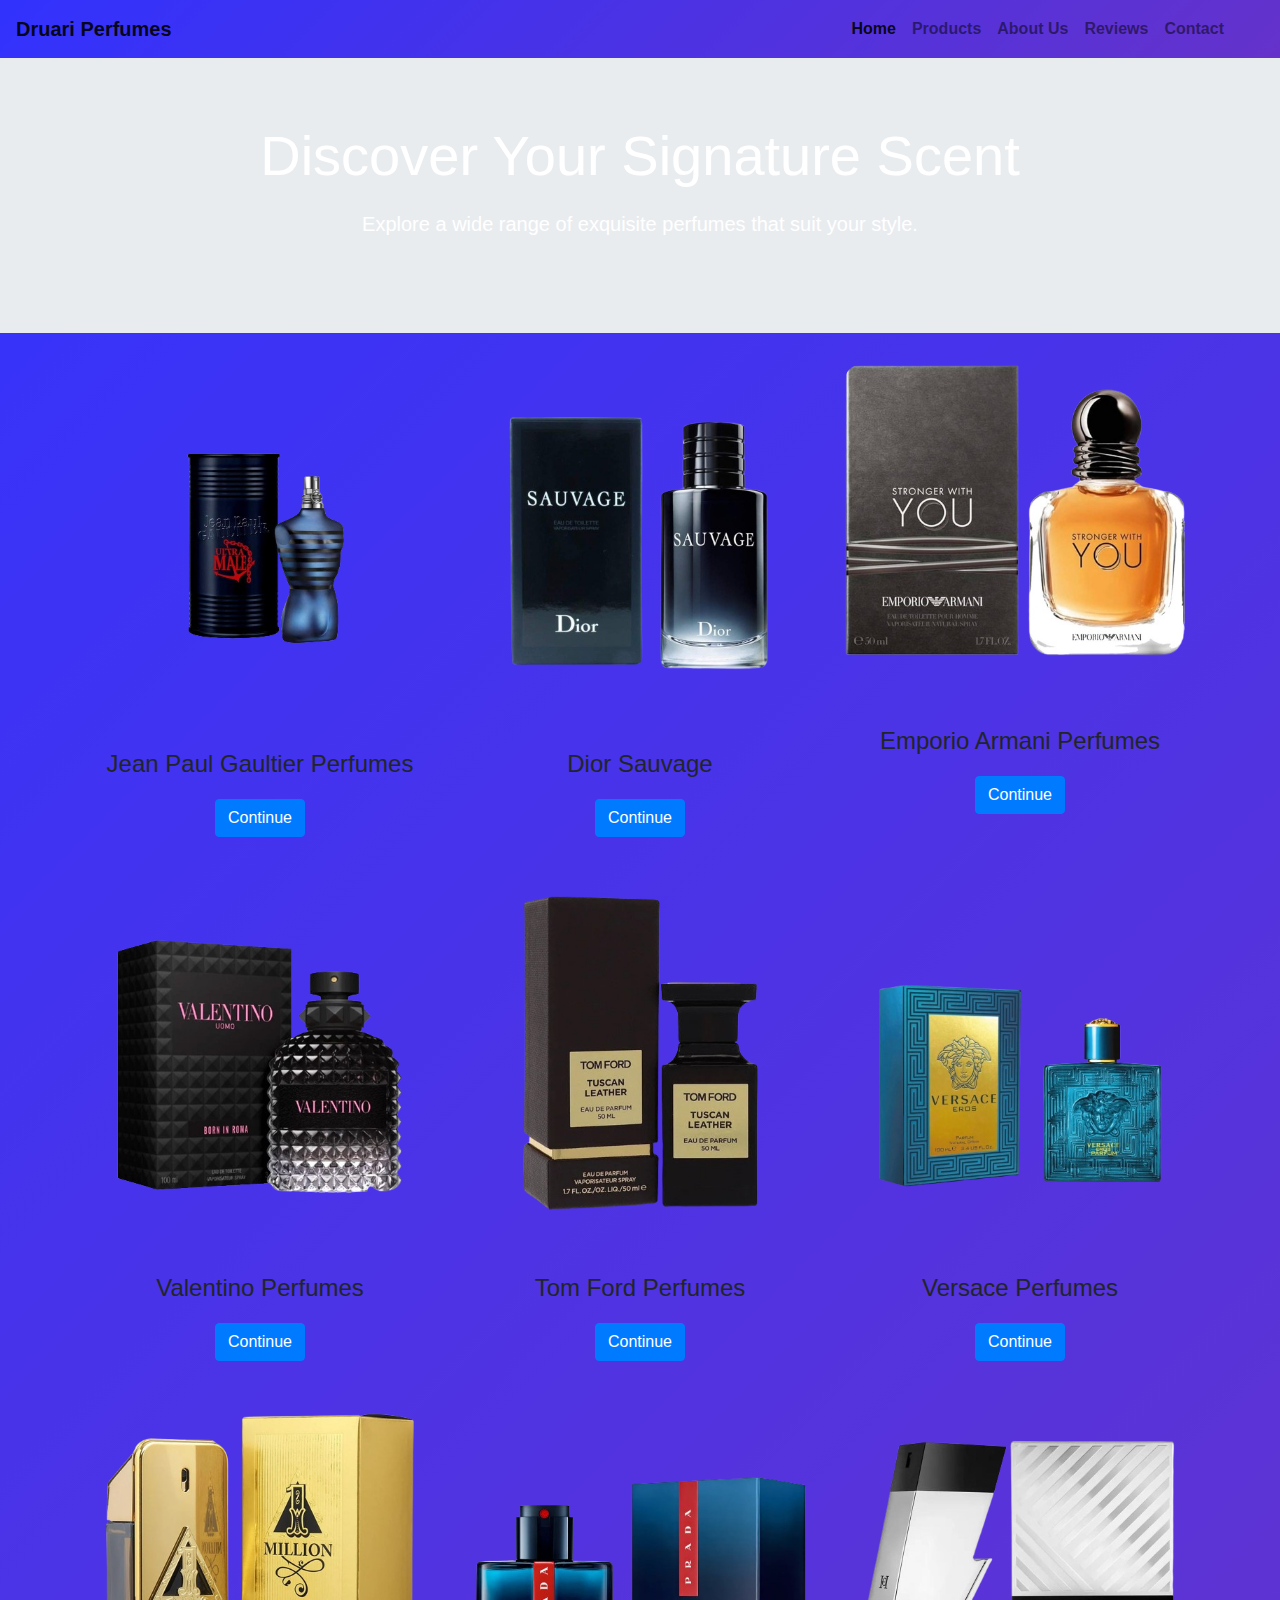
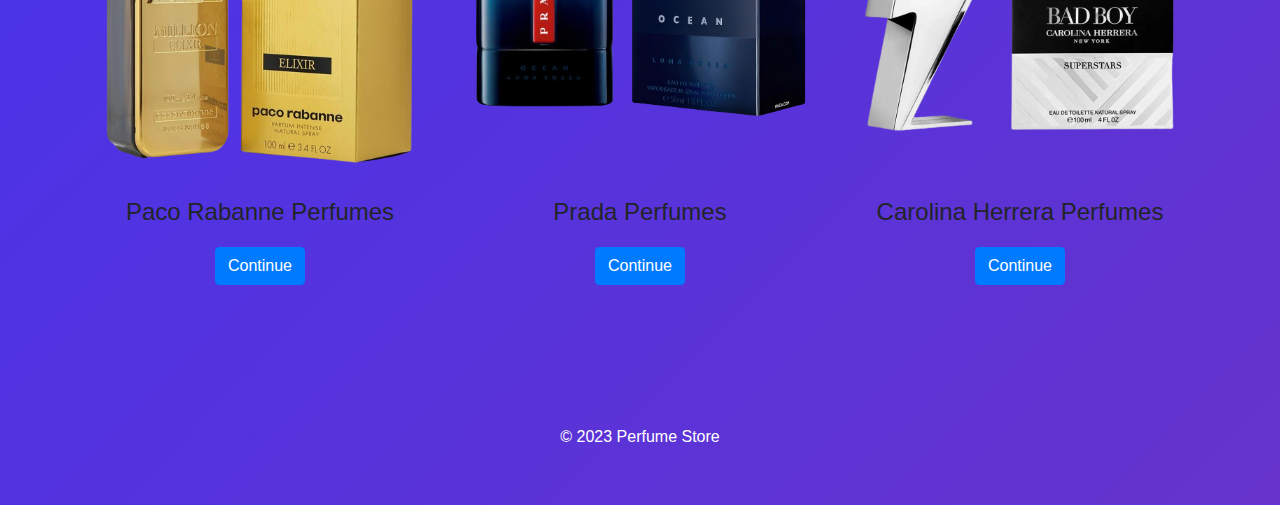
<file: index.html>
<!DOCTYPE html>
<html lang="en">

<head>
    <meta charset="UTF-8">
    <meta name="viewport" content="width=device-width, initial-scale=1, shrink-to-fit=no">
    <title>Druari Perfumes</title>
    <link rel="stylesheet" href="https://cdnjs.cloudflare.com/ajax/libs/font-awesome/6.5.1/css/all.min.css" integrity="sha512-DTOQO9RWCH3ppGqcWaEA1BIZOC6xxalwEsw9c2QQeAIftl+Vegovlnee1c9QX4TctnWMn13TZye+giMm8e2LwA==" crossorigin="anonymous" referrerpolicy="no-referrer" />
    <script src="script.js" defer></script>
    <!-- Bootstrap CSS -->
    <link rel="stylesheet" href="style.css">
    <link rel="stylesheet" href="https://stackpath.bootstrapcdn.com/bootstrap/4.3.1/css/bootstrap.min.css">

    <style>
        .card.is-karta {
            background-color: rgba(255, 255, 255, 0); 
        }
    
        .card.is-karta .img-fluid {
            background-color: transparent;
        }

        .card-text {
            color: white;
            font-size: 20px; 
        }
    </style>

</head>

<body id="druarstore">


<!-- Navbar -->
<nav class="navbar navbar-expand-lg navbar-light bg-light">
    <a class="navbar-brand" href="#">Druari Perfumes</a>
    <button class="navbar-toggler" type="button" data-toggle="collapse" data-target="#navbarNav" aria-controls="navbarNav" aria-expanded="false" aria-label="Toggle navigation">
        <span class="navbar-toggler-icon"></span>
    </button>
    <div class="collapse navbar-collapse" id="navbarNav">
        <ul class="navbar-nav text-center ml-auto">
            <li class="nav-item active">
                <a class="nav-link active" aria-current="page" href="index.html">Home</a>
            </li>
            <li class="nav-item">
                <a class="nav-link" href="products.html">Products</a>
            </li>
            <li class="nav-item">
                <a class="nav-link" href="aboutus.html">About Us</a>
            </li>
            <li class="nav-item">
                <a class="nav-link" href="reviews.html">Reviews</a>
            </li>
            <li class="nav-item">
                <a class="nav-link" href="contact.html">Contact</a>
            </li>
            <li class="nav-item">
                <a class="nav-link" href="maps.html"><i class="fa-solid fa-location-dot"></i></a>
            </li>
            <li class="nav-item">
                <a class="nav-link" href="register.html"><i class="fa-regular fa-user"></i></a>
            </li>
        </ul>
    </div>
</nav>

<!-- Hero Section -->
<div class="jumbotron jumbotron-fluid text-center">
    <div class="container">
        <h1 class="display-4">Discover Your Signature Scent</h1>
        <p class="lead">Explore a wide range of exquisite perfumes that suit your style.</p>
    </div>
</div>

<!-- Product Section -->
<div class="container mt-4">
    <div class="row">
        <div class="col-md-4 mb-4">
            <div class="card is-karta h-300">
                <img src="components/images/ultramale-removebg-preview.png" class="img-fluid" alt="Perfume 1">
                <div class="card-body">
                    <h5 class="card-title">Jean Paul Gaultier Perfumes</h5>
                    <a href="products.html#jpg" target="_blank" class="btn btn-primary my-2">Continue</a>
                </div>
            </div>
        </div>
        <div class="col-md-4 mb-4">
            <div class="card is-karta h-300">
                <img src="components/images/sauvage-removebg-preview.png" class="img-fluid" alt="Perfume 2">
                <div class="card-body">
                    <h5 class="card-title">Dior Sauvage</h5>
                    <a href="products.html#dior" target="_blank" class="btn btn-primary my-2">Continue</a>
                </div>
            </div>
        </div>
        <div class="col-md-4 mb-4">
            <div class="card is-karta h-300">
                <img src="components/images/stw-removebg-preview.png" class="img-fluid" alt="Perfume 3">
                <div class="card-body">
                    <h5 class="card-title">Emporio Armani Perfumes</h5>
                    <a href="products.html#armani" target="_blank" class="btn btn-primary my-2">Continue</a>
                </div>
            </div>
        </div>
        <div class="col-md-4 mb-4">
            <div class="card is-karta h-300">
                <img src="components/images/valentino1-removebg-preview.png" class="img-fluid" alt="Perfume 3">
                <div class="card-body">
                    <h5 class="card-title">Valentino Perfumes</h5>
                    <a href="products.html#valentino" target="_blank" class="btn btn-primary my-2">Continue</a>
                </div>
            </div>
        </div>
        <div class="col-md-4 mb-4">
            <div class="card is-karta h-300">
                <img src="components/images/tf1-removebg-preview.png" class="img-fluid" alt="Perfume 3">
                <div class="card-body">
                    <h5 class="card-title">Tom Ford Perfumes</h5>
                    <a href="products.html#tf" target="_blank" class="btn btn-primary my-2">Continue</a>
                </div>
            </div>
        </div>
        <div class="col-md-4 mb-4">
            <div class="card is-karta h-300">
                <img src="components/images/ve1-removebg-preview.png" class="img-fluid" alt="Perfume 3">
                <div class="card-body">
                    <h5 class="card-title">Versace Perfumes</h5>
                    <a href="products.html#vs" target="_blank" class="btn btn-primary my-2">Continue</a>
                </div>
            </div>
        </div>
        <div class="col-md-4 mb-4">
            <div class="card is-karta h-300">
                <img src="components/images/1m-removebg-preview.png" class="img-fluid" alt="Perfume 3">
                <div class="card-body">
                    <h5 class="card-title">Paco Rabanne Perfumes</h5>
                    <a href="products.html#paco" target="_blank" class="btn btn-primary my-2">Continue</a>
                </div>
            </div>
        </div>
        <div class="col-md-4 mb-4">
            <div class="card is-karta h-300">
                <img src="components/images/prada-removebg-preview.png" class="img-fluid" alt="Perfume 3">
                <div class="card-body">
                    <h5 class="card-title">Prada Perfumes</h5>
                    <a href="products.html#prada" target="_blank" class="btn btn-primary my-2">Continue</a>
                </div>
            </div>
        </div>
        <div class="col-md-4 mb-4">
            <div class="card is-karta h-300">
                <img src="components/images/bb1-removebg-preview.png" class="img-fluid" alt="Perfume 3">
                <div class="card-body">
                    <h5 class="card-title">Carolina Herrera Perfumes</h5>
                    <a href="products.html#ch" target="_blank" class="btn btn-primary my-2">Continue</a>
                </div>
            </div>
        </div>
    </div>
</div>

  <!-- Footer -->
</section>
<footer class="bg-transparent text-center mt-5">
    <p>&copy; 2023 Perfume Store</p>
</footer>


<!-- Bootstrap JS and dependencies -->
<script src="https://code.jquery.com/jquery-3.3.1.slim.min.js"></script>
<script src="https://cdnjs.cloudflare.com/ajax/libs/popper.js/1.14.7/umd/popper.min.js"></script>
<script src="https://stackpath.bootstrapcdn.com/bootstrap/4.3.1/js/bootstrap.min.js"></script>

</body>
</html>
</file>
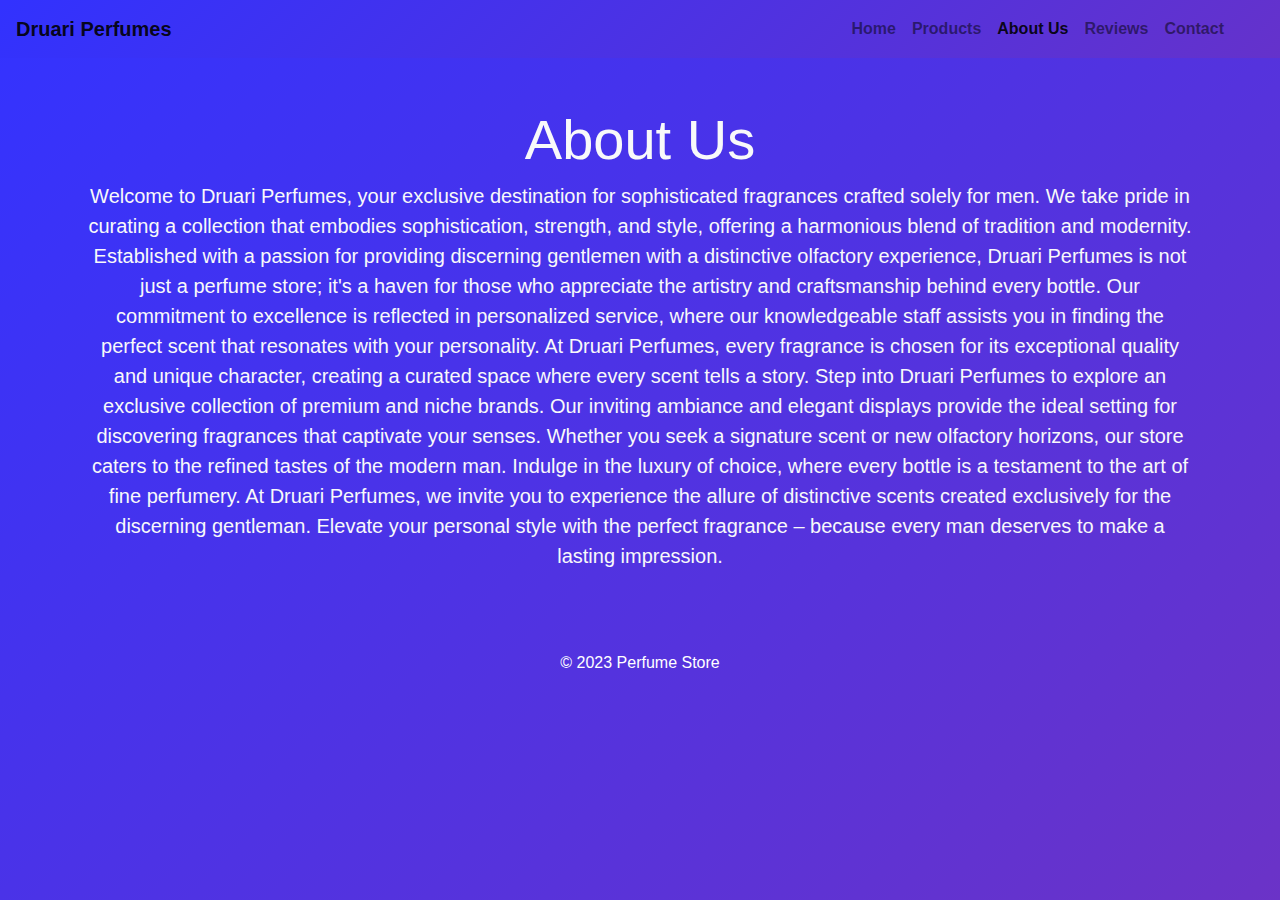
<file: aboutus.html>
<!DOCTYPE html>
<html lang="en">

<head>
    <meta charset="UTF-8">
    <meta name="viewport" content="width=device-width, initial-scale=1, shrink-to-fit=no">
    <title>Druari Perfumes</title>
    <script src="script.js" defer></script>
    <link rel="stylesheet" href="https://cdnjs.cloudflare.com/ajax/libs/font-awesome/6.5.1/css/all.min.css" integrity="sha512-DTOQO9RWCH3ppGqcWaEA1BIZOC6xxalwEsw9c2QQeAIftl+Vegovlnee1c9QX4TctnWMn13TZye+giMm8e2LwA==" crossorigin="anonymous" referrerpolicy="no-referrer" />
    <!-- Bootstrap CSS -->
    <link rel="stylesheet" href="style.css">
    <link rel="stylesheet" href="https://stackpath.bootstrapcdn.com/bootstrap/4.3.1/css/bootstrap.min.css">
</head>

<body id="druarstore">


<!-- Navbar -->
<nav class="navbar navbar-expand-lg navbar-light bg-light">
    <a class="navbar-brand" href="index.html">Druari Perfumes</a>
    <button class="navbar-toggler" type="button" data-toggle="collapse" data-target="#navbarNav" aria-controls="navbarNav" aria-expanded="false" aria-label="Toggle navigation">
        <span class="navbar-toggler-icon"></span>
    </button>
    <div class="collapse navbar-collapse" id="navbarNav">
        <ul class="navbar-nav ml-auto">
            <li class="nav-item">
                <a class="nav-link" href="index.html">Home</a>
            </li>
            <li class="nav-item">
                <a class="nav-link" href="products.html">Products</a>
            </li>
            <li class="nav-item active">
                <a class="nav-link" aria-current="page" href="aboutus.html">About Us</a>
            </li>
            <li class="nav-item">
                <a class="nav-link" href="reviews.html">Reviews</a>
            </li>
            <li class="nav-item">
                <a class="nav-link" href="contact.html">Contact</a>
            </li>
            <li class="nav-item">
                <a class="nav-link" href="maps.html"><i class="fa-solid fa-location-dot"></i></a>
            </li>
            <li class="nav-item">
                <a class="nav-link" href="register.html"><i class="fa-regular fa-user"></i></a>
            </li>
        </ul>
    </div>
</nav>

<!-- About Us Section -->
<section class="bg-transparent text-light text-center py-5">
    <div class="container">
        <h2 class="display-4">About Us</h2>
        <p class="lead">
            
        Welcome to Druari Perfumes, your exclusive destination for sophisticated fragrances crafted solely for men. We take pride in curating a collection that embodies sophistication, strength, and style, offering a harmonious blend of tradition and modernity.
        Established with a passion for providing discerning gentlemen with a distinctive olfactory experience, Druari Perfumes is not just a perfume store; it's a haven for those who appreciate the artistry and craftsmanship behind every bottle.
        Our commitment to excellence is reflected in personalized service, where our knowledgeable staff assists you in finding the perfect scent that resonates with your personality. At Druari Perfumes, every fragrance is chosen for its exceptional quality and unique character, creating a curated space where every scent tells a story.
        Step into Druari Perfumes to explore an exclusive collection of premium and niche brands. Our inviting ambiance and elegant displays provide the ideal setting for discovering fragrances that captivate your senses. Whether you seek a signature scent or new olfactory horizons, our store caters to the refined tastes of the modern man.
        Indulge in the luxury of choice, where every bottle is a testament to the art of fine perfumery. At Druari Perfumes, we invite you to experience the allure of distinctive scents created exclusively for the discerning gentleman. Elevate your personal style with the perfect fragrance – because every man deserves to make a lasting impression.
            </p>
    </div>
  </section>

  <!-- Footer -->
<footer class="bg-transparent text-center py-3">
    <p>&copy; 2023 Perfume Store</p>
</footer>

</body>
</html>
</file>
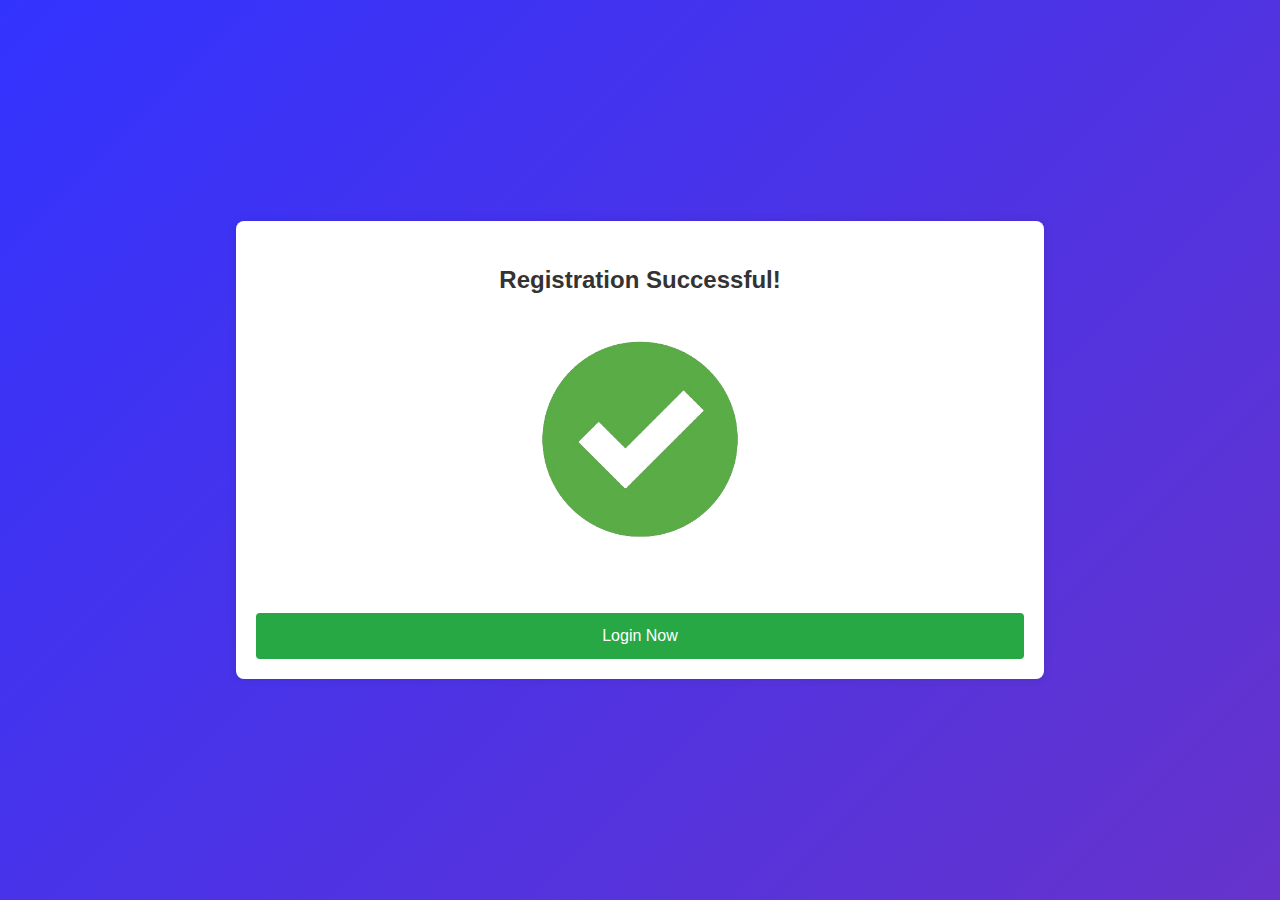
<file: after-register.html>
<!DOCTYPE html>
<html lang="en">

<head>
    <meta charset="UTF-8">
    <meta name="viewport" content="width=device-width, initial-scale=1">
    <title>Registration Success</title>
    <link rel="stylesheet" href="after-register.css">
    <link href="https://cdn.jsdelivr.net/npm/bootstrap@5.3.2/dist/css/bootstrap.min.css" rel="stylesheet" integrity="sha384-T3c6CoIi6uLrA9TneNEoa7RxnatzjcDSCmG1MXxSR1GAsXEV/Dwwykc2MPK8M2HN" crossorigin="anonymous">

</head>

<body id="druarstore">
    <div class="container m-2">
        <h2>Registration Successful!</h2>
        <img src="components/images/Green-Check-removebg-preview.png" width="200px" alt="Success Image">
        <div class="alert alert-success" role="alert">
            Thank you for registering. Your account has been created successfully
          </div>
        <a href="login.html" class="btn btn-success px-4 py-2">Login Now</a>
    </div>
</body>

</html>
</file>
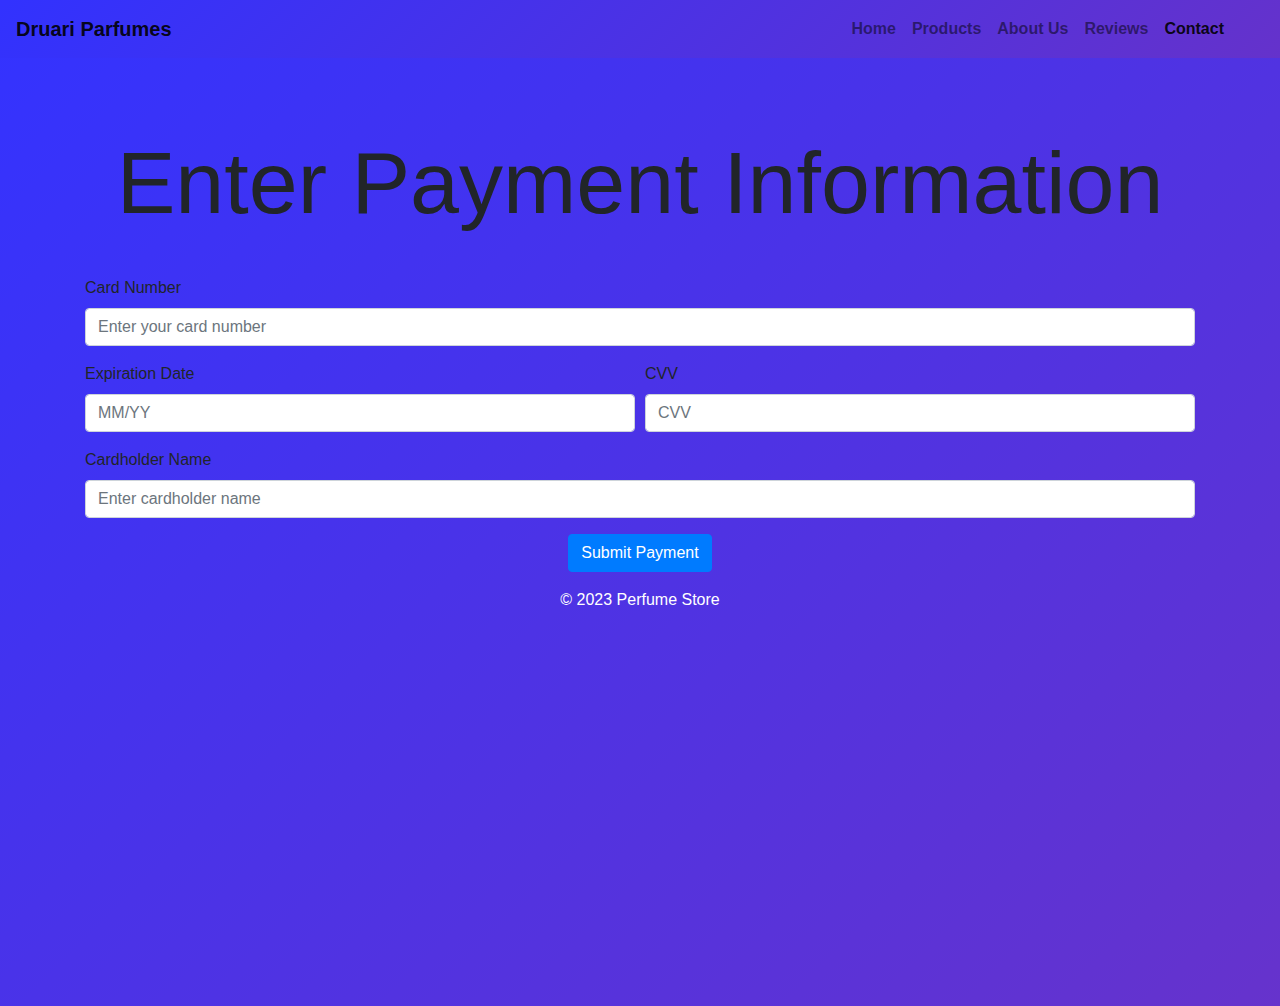
<file: cc.html>
<!DOCTYPE html>
<html lang="en">
<head>
    <meta charset="UTF-8">
    <meta name="viewport" content="width=device-width, initial-scale=1.0">
    <title>Druari Parfumes</title>
    <link rel="stylesheet" href="https://cdnjs.cloudflare.com/ajax/libs/font-awesome/6.5.1/css/all.min.css" integrity="sha512-DTOQO9RWCH3ppGqcWaEA1BIZOC6xxalwEsw9c2QQeAIftl+Vegovlnee1c9QX4TctnWMn13TZye+giMm8e2LwA==" crossorigin="anonymous" referrerpolicy="no-referrer" />
    <link rel="stylesheet" href="https://stackpath.bootstrapcdn.com/bootstrap/4.3.1/css/bootstrap.min.css">
    <link rel="stylesheet" href="style.css">
    <link rel="stylesheet" href="produkti.css">
</head>
<body id="druarstore">
    <!-- Navbar -->
<nav class="navbar navbar-expand-lg navbar-light bg-light">
    <a class="navbar-brand" href="index.html">Druari Parfumes</a>
    <button class="navbar-toggler" type="button" data-toggle="collapse" data-target="#navbarNav" aria-controls="navbarNav" aria-expanded="false" aria-label="Toggle navigation">
        <span class="navbar-toggler-icon"></span>
    </button>
    <div class="collapse navbar-collapse" id="navbarNav">
        <ul class="navbar-nav ml-auto">
            <li class="nav-item">
                <a class="nav-link" href="index.html">Home</a>
            </li>
            <li class="nav-item">
                <a class="nav-link" href="products.html">Products</a>
            </li>
            <li class="nav-item">
                <a class="nav-link" href="aboutus.html">About Us</a>
            </li>
            <li class="nav-item">
                <a class="nav-link" href="reviews.html">Reviews</a>
            </li>
            <li class="nav-item active">
                <a class="nav-link" aria-current="page" href="contact.html">Contact</a>
            </li>
            <li class="nav-item">
                <a class="nav-link" href="maps.html"><i class="fa-solid fa-location-dot"></i></a>
            </li>
            <li class="nav-item">
                <a class="nav-link" href="register.html"><i class="fa-regular fa-user"></i></a>
            </li>
        </ul>
    </div>
</nav>

  <!-- Bootstrap CSS -->
  <link rel="stylesheet" href="https://stackpath.bootstrapcdn.com/bootstrap/4.3.1/css/bootstrap.min.css">
</head>

<body>
    <div class="container mt-5 vh-100">
        <div class="row">
        <div class="is-payment col-lg-12 pt-4">
            <p class="text-center display-2">
                Enter Payment Information
            </p>
            <form class="pt-4">
                <div class="form-group">
                    <label for="cardNumber">Card Number</label>
                    <input type="number" class="form-control" id="cardNumber" placeholder="Enter your card number" required>
                </div>
                <div class="form-row">
                    <div class="form-group col-md-6">
                        <label for="expirationDate">Expiration Date</label>
                        <input type="number" class="form-control" id="expirationDate" placeholder="MM/YY" required>
                    </div>
                    <div class="form-group col-md-6">
                        <label for="cvv">CVV</label>
                        <input type="number" class="form-control" id="cvv" placeholder="CVV" required>
                    </div>
                </div>
                <div class="form-group">
                    <label for="cardHolderName">Cardholder Name</label>
                    <input type="text" class="form-control" id="cardHolderName" placeholder="Enter cardholder name" required>
                </div>
                <div class="is-buttoni text-center">
                    <button type="submit" class="btn btn-primary">Submit Payment</button>
                </div>
            </form>
        </div>
    </div>
    <!-- Footer -->
<footer class="bg-transparent text-center py-3">
    <p>&copy; 2023 Perfume Store</p>
</footer>
    <!-- Bootstrap JS and dependencies -->
    <script src="https://code.jquery.com/jquery-3.3.1.slim.min.js"></script>
    <script src="https://cdnjs.cloudflare.com/ajax/libs/popper.js/1.14.7/umd/popper.min.js"></script>
    <script src="https://stackpath.bootstrapcdn.com/bootstrap/4.3.1/js/bootstrap.min.js"></script>
</body>
</html>
</file>
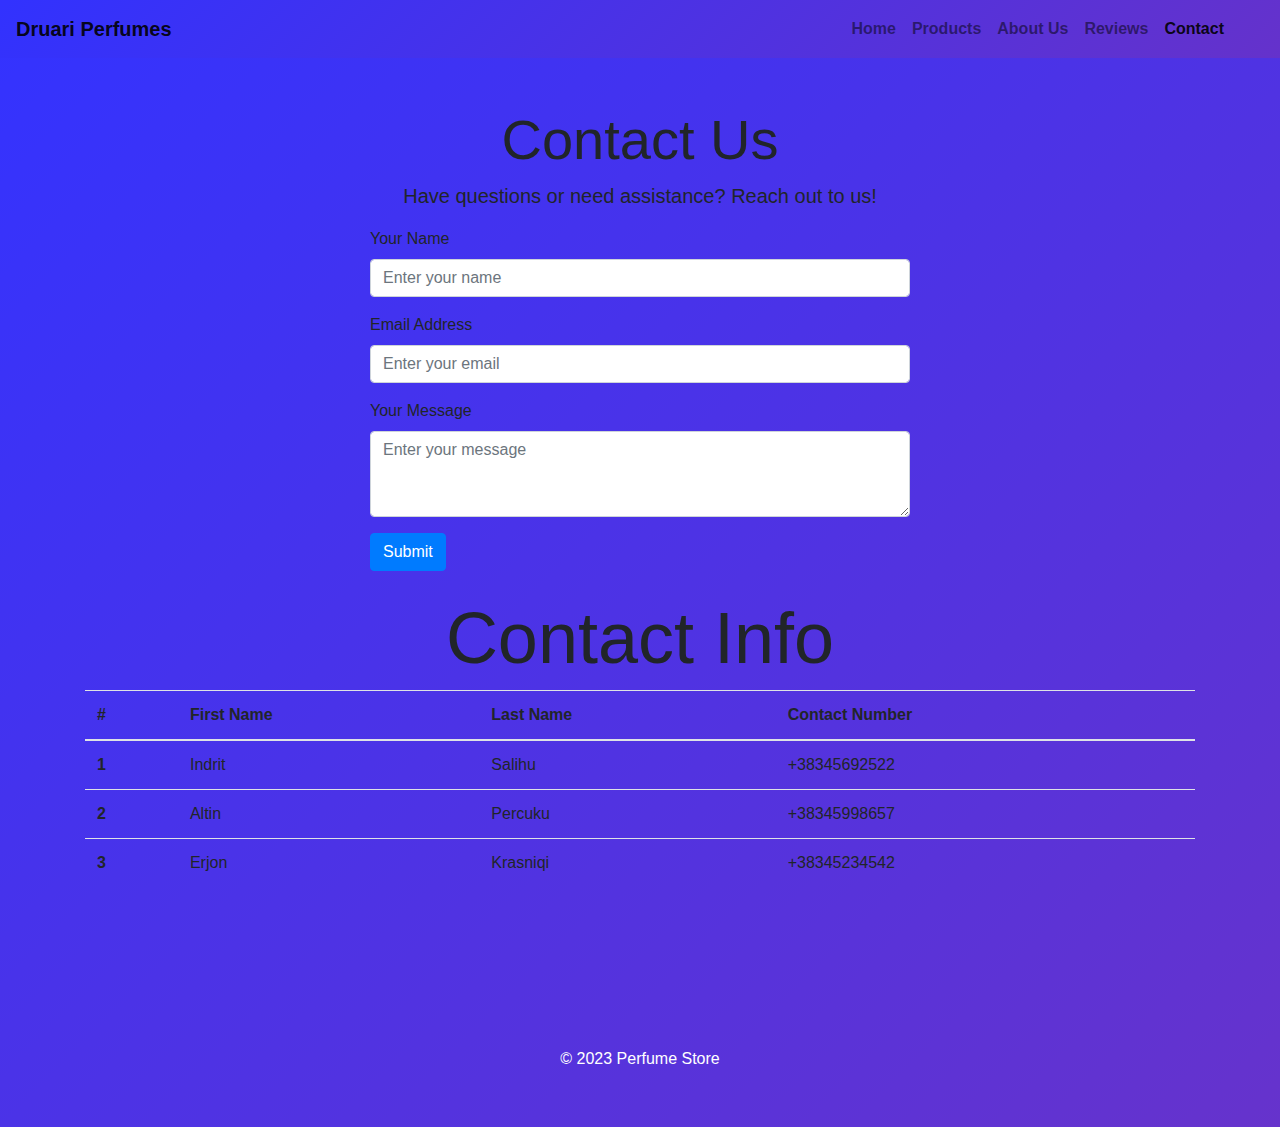
<file: contact.html>
<!DOCTYPE html>
<html lang="en">

<head>
    <meta charset="UTF-8">
    <meta name="viewport" content="width=device-width, initial-scale=1, shrink-to-fit=no">
    <title>Druari Perfumes</title>
    <script src="script.js" defer></script>
    <link rel="stylesheet" href="https://cdnjs.cloudflare.com/ajax/libs/font-awesome/6.5.1/css/all.min.css" integrity="sha512-DTOQO9RWCH3ppGqcWaEA1BIZOC6xxalwEsw9c2QQeAIftl+Vegovlnee1c9QX4TctnWMn13TZye+giMm8e2LwA==" crossorigin="anonymous" referrerpolicy="no-referrer" />
    <!-- Bootstrap CSS -->
    <link rel="stylesheet" href="style.css">
    <link rel="stylesheet" href="https://stackpath.bootstrapcdn.com/bootstrap/4.3.1/css/bootstrap.min.css">
</head>

<body id="druarstore">

<!-- Navbar -->
<nav class="navbar navbar-expand-lg navbar-light bg-light">
    <a class="navbar-brand" href="index.html">Druari Perfumes</a>
    <button class="navbar-toggler" type="button" data-toggle="collapse" data-target="#navbarNav" aria-controls="navbarNav" aria-expanded="false" aria-label="Toggle navigation">
        <span class="navbar-toggler-icon"></span>
    </button>
    <div class="collapse navbar-collapse" id="navbarNav">
        <ul class="navbar-nav ml-auto">
            <li class="nav-item">
                <a class="nav-link" href="index.html">Home</a>
            </li>
            <li class="nav-item">
                <a class="nav-link" href="products.html">Products</a>
            </li>
            <li class="nav-item">
                <a class="nav-link" href="aboutus.html">About Us</a>
            </li>
            <li class="nav-item">
                <a class="nav-link" href="reviews.html">Reviews</a>
            </li>
            <li class="nav-item active">
                <a class="nav-link active" aria-current="page" href="contact.html">Contact</a>
            </li>
            <li class="nav-item">
                <a class="nav-link" href="maps.html"><i class="fa-solid fa-location-dot"></i></a>
            </li>
            <li class="nav-item">
                <a class="nav-link" href="register.html"><i class="fa-regular fa-user"></i></a>
            </li>
        </ul>
    </div>
</nav>

<!-- Contact Section -->
<section class="py-5">
    <div class="container">
        <h2 class="display-4 text-center">Contact Us</h2>
        <p class="lead text-center">Have questions or need assistance? Reach out to us!</p>
        <div class="row justify-content-center">
            <div class="col-md-6">
                <form method="post" id="contactForm">
                    <div class="form-group">
                        <label for="name">Your Name</label>
                        <input type="text" class="form-control" id="name" placeholder="Enter your name">
                    </div>
                    <div class="form-group">
                        <label for="email">Email Address</label>
                        <input type="email" class="form-control" id="email" placeholder="Enter your email">
                    </div>
                    <div class="form-group">
                        <label for="message">Your Message</label>
                        <textarea class="form-control" id="message" rows="3" placeholder="Enter your message"></textarea>
                    </div>
                    <button type="submit" class="btn btn-primary">Submit</button>
                </form>
            </div>
        </div>
    </div>
    <div class="container my-4">
        <div class="display-3 text-center my-2">
            Contact Info
        </div>
        <table class="table">
  <thead>
    <tr>
      <th scope="col">#</th>
      <th scope="col">First Name</th>
      <th scope="col">Last Name</th>
      <th scope="col">Contact Number</th>
    </tr>
  </thead>
  <tbody>
    <tr>
      <th scope="row">1</th>
      <td>Indrit</td>
      <td>Salihu</td>
      <td>+38345692522</td>
    </tr>
    <tr>
      <th scope="row">2</th>
      <td>Altin</td>
      <td>Percuku</td>
      <td>+38345998657</td>
    </tr>
    <tr>
      <th scope="row">3</th>
      <td>Erjon</td>
      <td>Krasniqi</td>
      <td>+38345234542</td>
    </tr>
  </tbody>
</table>
    </div>
  </section>
  <footer class="bg-transparent text-center mt-5">
    <p>&copy; 2023 Perfume Store</p>
</footer>
</body>
</html>
</file>
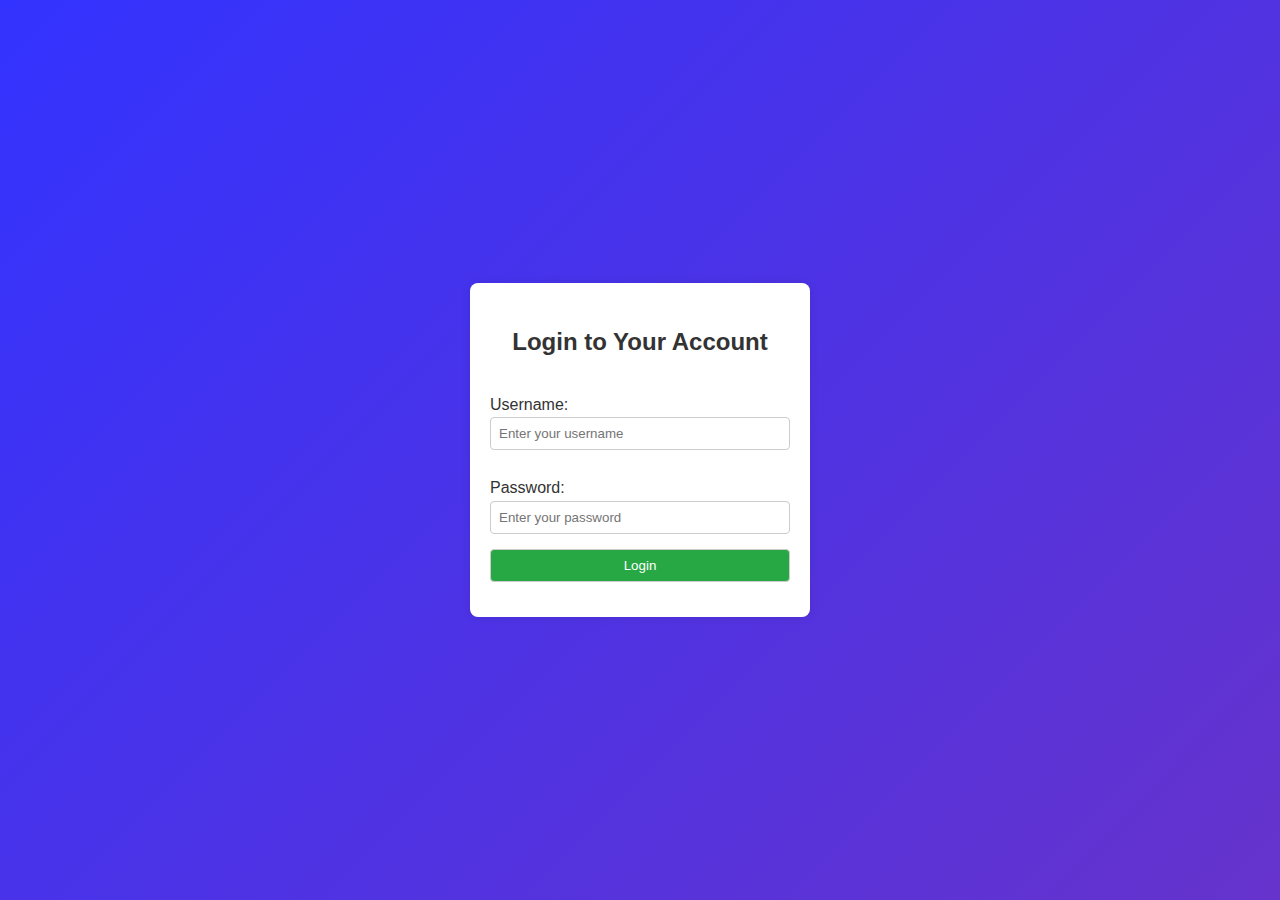
<file: login.html>
<!DOCTYPE html>
<html lang="en">

<head>
    <meta charset="UTF-8">
    <meta name="viewport" content="width=device-width, initial-scale=1">
    <title>Druari Perfumes</title>
    <link rel="stylesheet" href="login.css">
</head>

<body id="druarstore">
    <div class="container-login">
        <h2>Login to Your Account</h2>
        <form action="index.html">
            <label for="username">Username:</label>
            <input type="text" id="username" name="username" placeholder="Enter your username" required>

            <label for="password">Password:</label>
            <input type="password" id="password" name="password" placeholder="Enter your password" required>

            <input type="submit" value="Login">
        </form>
    </div>
</body>

</html>
</file>
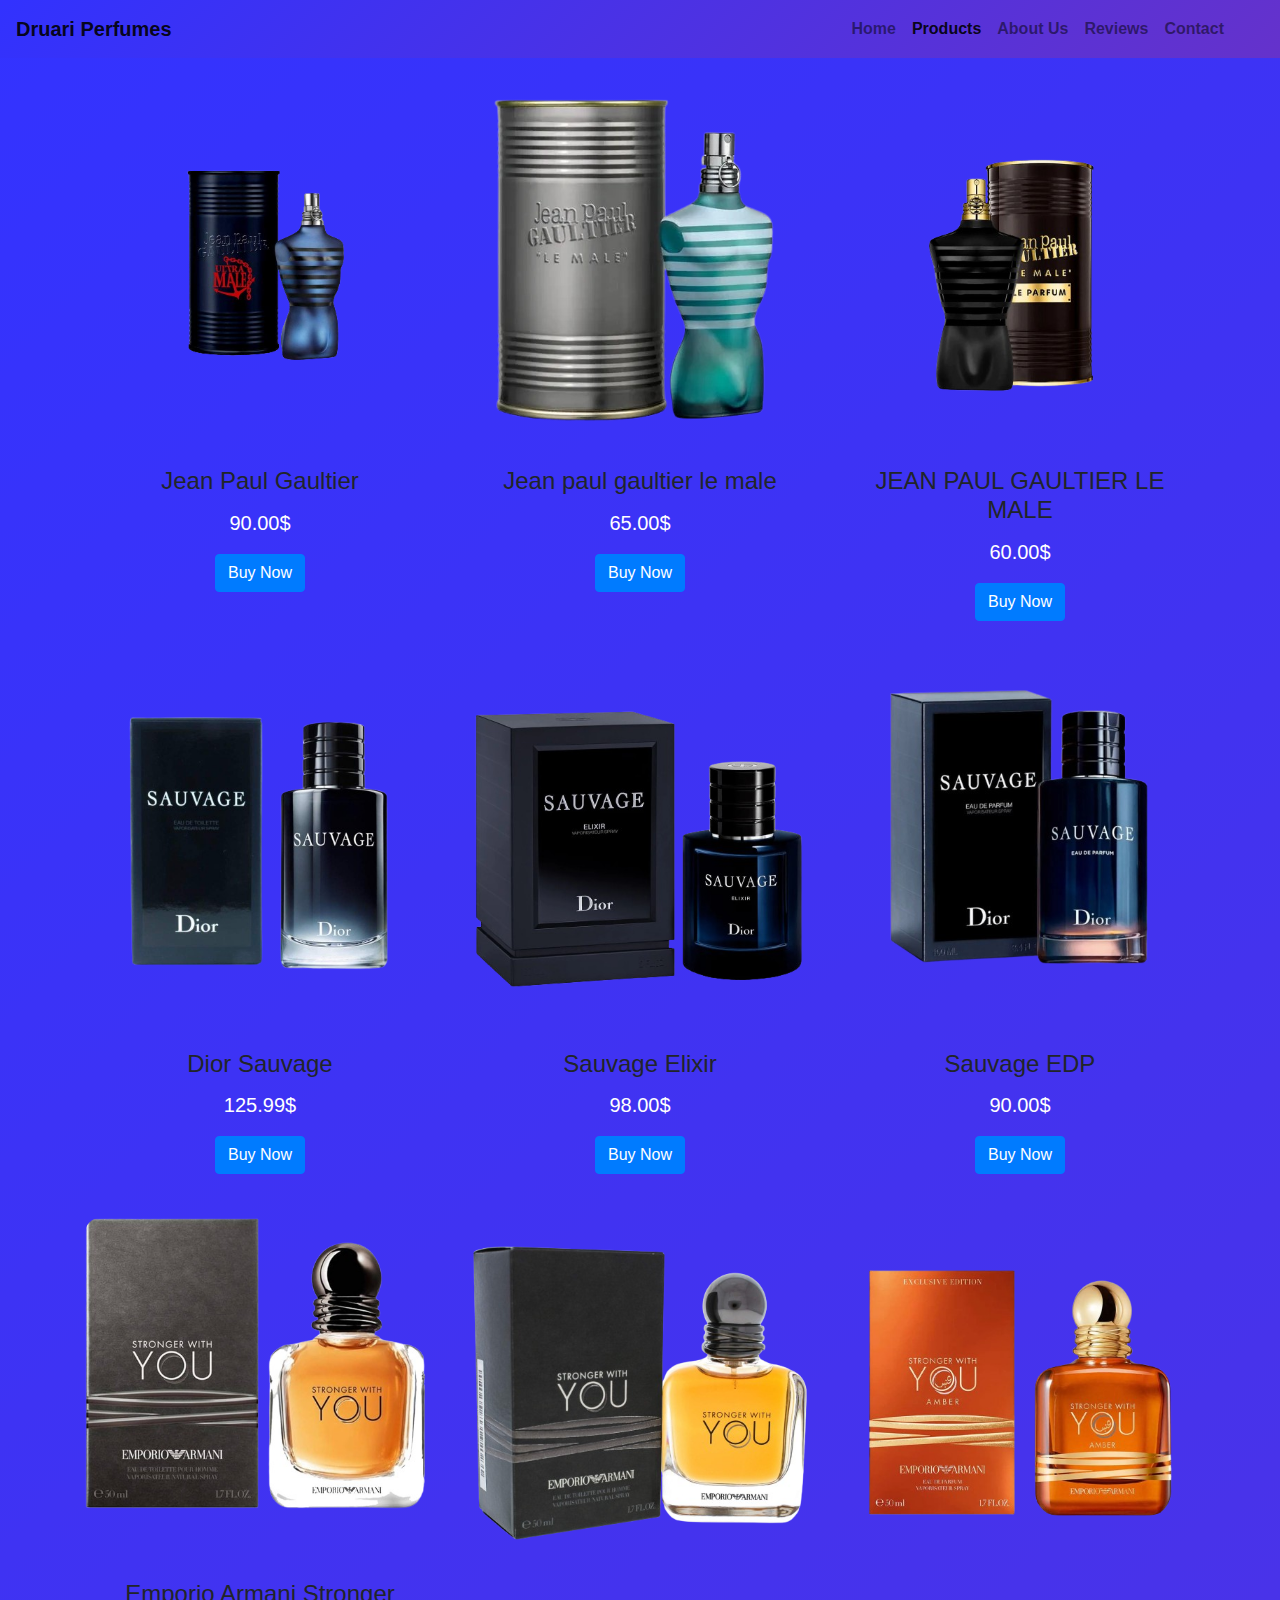
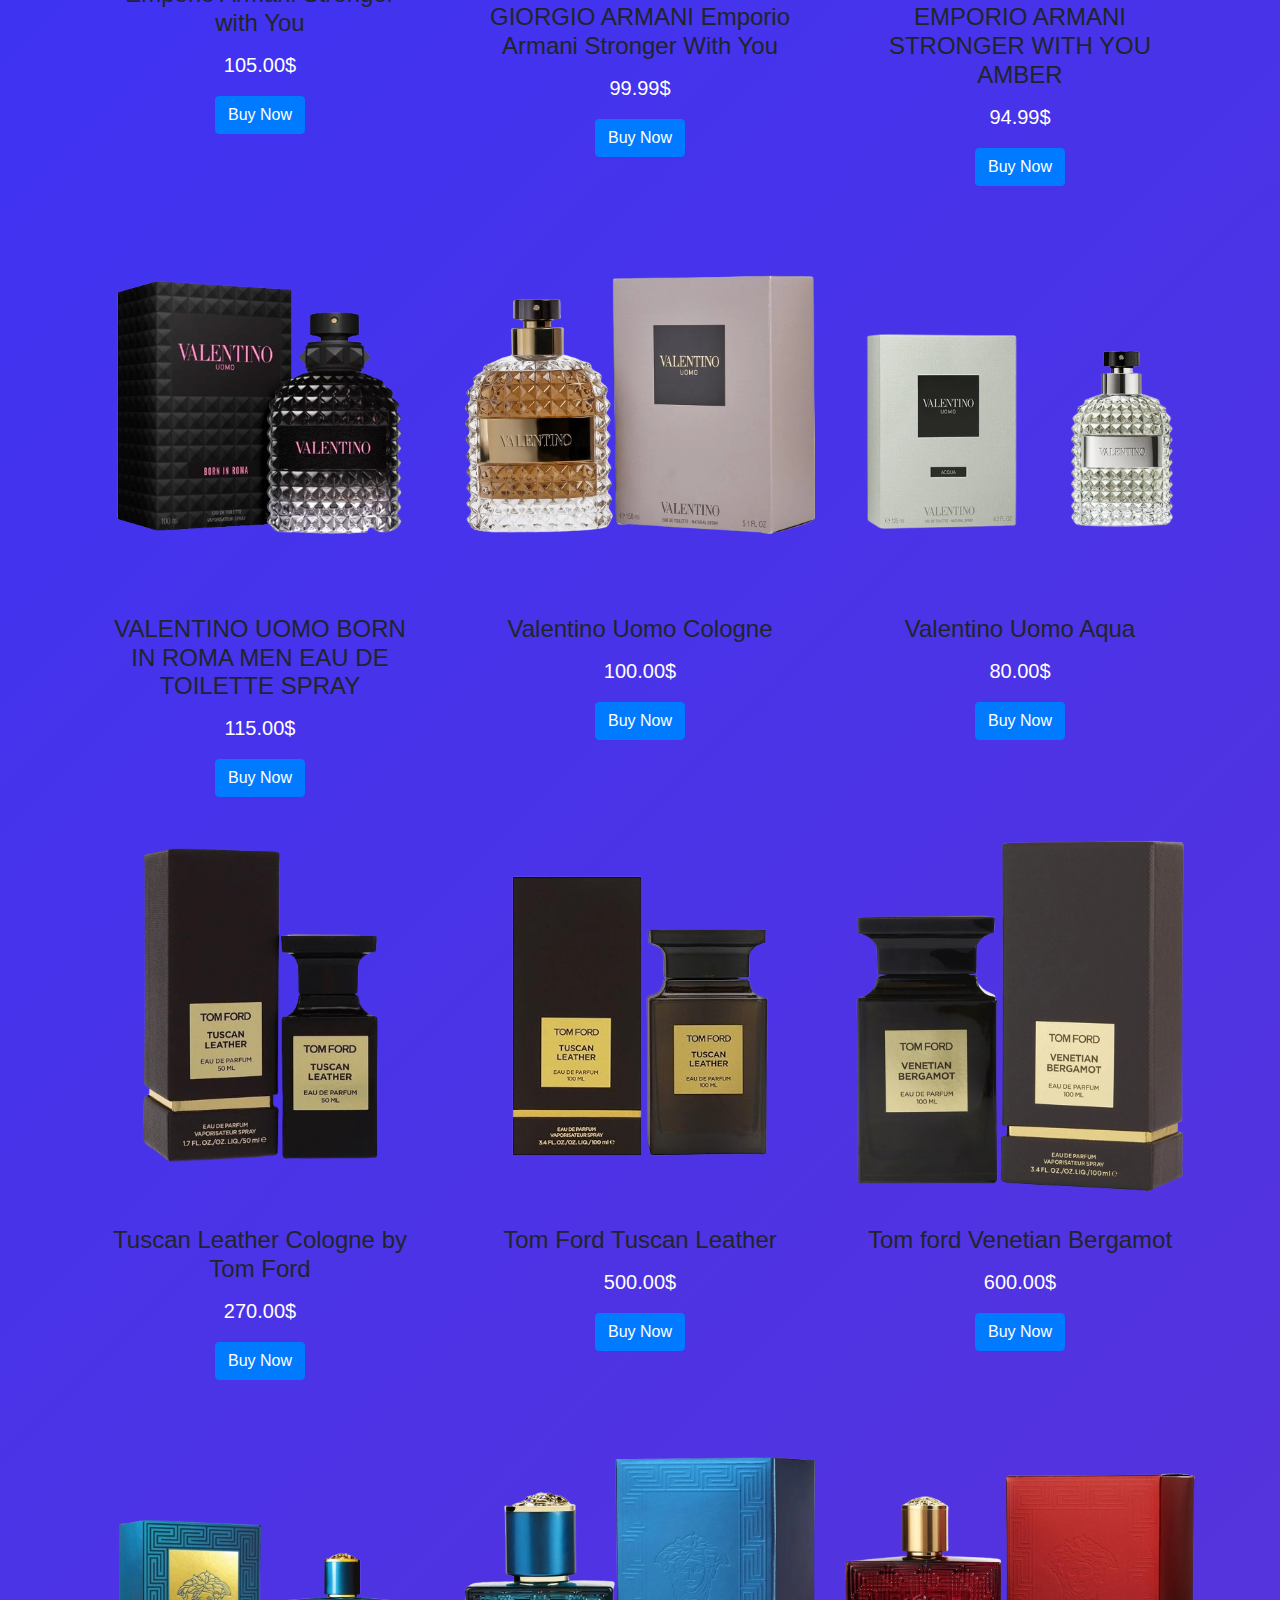
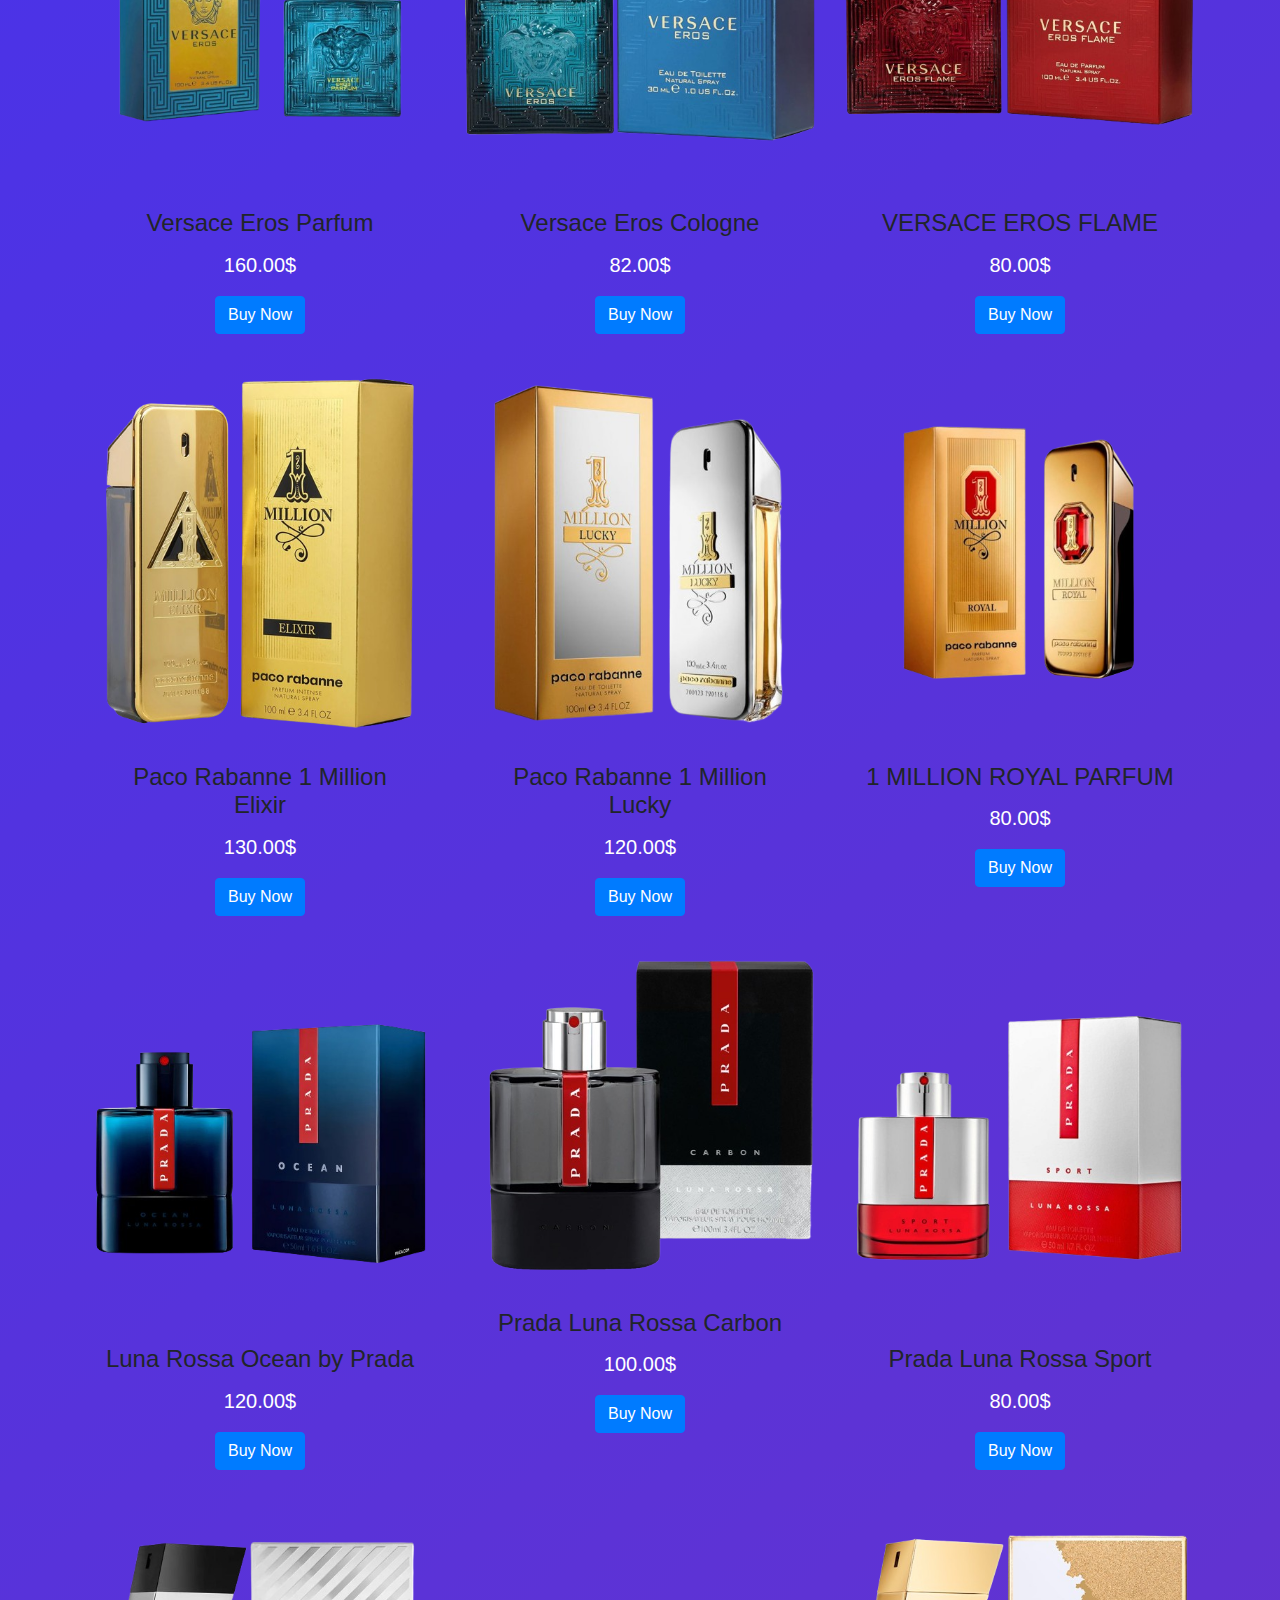
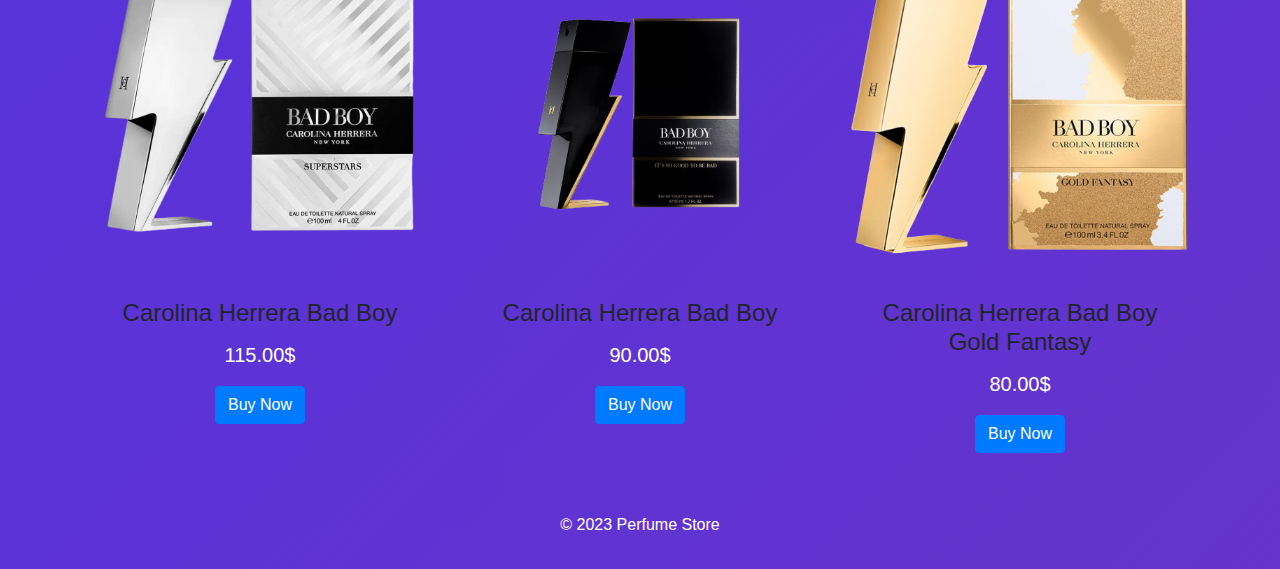
<file: products.html>
<!DOCTYPE html>
<html lang="en">
<head>
    <meta charset="UTF-8">
    <meta name="viewport" content="width=device-width, initial-scale=1.0">
    <title>Druari Perfumes</title>
    <link rel="stylesheet" href="https://cdnjs.cloudflare.com/ajax/libs/font-awesome/6.5.1/css/all.min.css" integrity="sha512-DTOQO9RWCH3ppGqcWaEA1BIZOC6xxalwEsw9c2QQeAIftl+Vegovlnee1c9QX4TctnWMn13TZye+giMm8e2LwA==" crossorigin="anonymous" referrerpolicy="no-referrer" />
    <link rel="stylesheet" href="style.css">
    <link rel="stylesheet" href="https://stackpath.bootstrapcdn.com/bootstrap/4.3.1/css/bootstrap.min.css">

    <style>
        .card.is-karta {
            background-color: rgba(255, 255, 255, 0); /* Adjust the alpha (last) value for transparency */
        }
    
        .card.is-karta .card-img-top {
            background-color: transparent;
        }

        .card-text {
            color: white;
            font-size: 20px; 
        }
    </style>


</head>
<body id="druarstore">
    <!-- Navbar -->
<nav class="navbar navbar-expand-lg navbar-light bg-light">
    <a class="navbar-brand" href="index.html">Druari Perfumes</a>
    <button class="navbar-toggler" type="button" data-toggle="collapse" data-target="#navbarNav" aria-controls="navbarNav" aria-expanded="false" aria-label="Toggle navigation">
        <span class="navbar-toggler-icon"></span>
    </button>
    <div class="collapse navbar-collapse" id="navbarNav">
        <ul class="navbar-nav ml-auto">
            <li class="nav-item">
                <a class="nav-link" href="index.html">Home</a>
            </li>
            <li class="nav-item">
                <a class="nav-link active" aria-current="page" href="products.html">Products</a>
            </li>
            <li class="nav-item">
                <a class="nav-link" href="aboutus.html">About Us</a>
            </li>
            <li class="nav-item">
                <a class="nav-link" href="reviews.html">Reviews</a>
            </li>
            <li class="nav-item">
                <a class="nav-link" href="contact.html">Contact</a>
            </li>
            <li class="nav-item">
                <a class="nav-link" href="maps.html"><i class="fa-solid fa-location-dot"></i></a>
            </li>
            <li class="nav-item">
                <a class="nav-link" href="register.html"><i class="fa-regular fa-user"></i></a>
            </li>
        </ul>
    </div>
</nav>

<!-- Product Section -->
<div class="container mt-4">
    <div class="row">
        <div class="col-md-4 mb-4" id="jpg">
            <div class="card is-karta">
                <img src="components/images/ultramale-removebg-preview.png" class="card-img-top" alt="Perfume 1">
                <div class="card-body">
                    <h5 class="card-title">Jean Paul Gaultier</h5>
                    <p class="card-text">90.00$<p>
                    <a href="cc.html" target="_blank" class="btn btn-primary">Buy Now</a>
                </div>
            </div>
        </div>
        <div class="col-md-4 mb-4">
            <div class="card is-karta">
                <img src="components/images/jpgb-removebg-preview.png" class="card-img-top" alt="Perfume 3">
                <div class="card-body">
                    <h5 class="card-title">Jean paul gaultier le male</h5>
                    <p class="card-text">65.00$</p>
                    <a href="cc.html" target="_blank" class="btn btn-primary">Buy Now</a>
                </div>
            </div>
        </div>
        <div class="col-md-4 mb-4">
            <div class="card is-karta">
                <img src="components/images/umb-removebg-preview.png" class="card-img-top" alt="Perfume 3">
                <div class="card-body">
                    <h5 class="card-title">JEAN PAUL GAULTIER LE MALE</h5>
                    <p class="card-text">60.00$</p>
                    <a href="cc.html" target="_blank" class="btn btn-primary">Buy Now</a>
                </div>
            </div>
        </div>
        <div class="col-md-4 mb-4">
            <div class="card is-karta" id="dior">
                <img src="components/images/sauvage-removebg-preview.png" class="card-img-top" alt="Perfume 2">
                <div class="card-body">
                    <h5 class="card-title">Dior Sauvage</h5>
                    <p class="card-text">125.99$</p>
                    <a href="cc.html" target="_blank" class="btn btn-primary">Buy Now</a>
                </div>
            </div>
        </div>
        <div class="col-md-4 mb-4">
            <div class="card is-karta">
                <img src="components/images/dse1-removebg-preview.png" class="card-img-top" alt="Perfume 3">
                <div class="card-body">
                    <h5 class="card-title">Sauvage Elixir</h5>
                    <p class="card-text">98.00$</p>
                    <a href="cc.html" target="_blank" class="btn btn-primary">Buy Now</a>
                </div>
            </div>
        </div>
        <div class="col-md-4 mb-4">
            <div class="card is-karta">
                <img src="components/images/dse2-removebg-preview.png" class="card-img-top" alt="Perfume 3">
                <div class="card-body">
                    <h5 class="card-title">Sauvage EDP</h5>
                    <p class="card-text">90.00$</p>
                    <a href="cc.html" target="_blank" class="btn btn-primary">Buy Now</a>
                </div>
            </div>
        </div>
        <div class="col-md-4 mb-4">
            <div class="card is-karta" id="armani">
                <img src="components/images/stw-removebg-preview.png" class="card-img-top" alt="Perfume 3">
                <div class="card-body">
                    <h5 class="card-title">Emporio Armani Stronger with You</h5>
                    <p class="card-text">105.00$</p>
                    <a href="cc.html" target="_blank" class="btn btn-primary">Buy Now</a>
                </div>
            </div>
        </div>
        <div class="col-md-4 mb-4">
            <div class="card is-karta">
                <img src="components/images/stw1-removebg-preview.png" class="card-img-top" alt="Perfume 3">
                <div class="card-body">
                    <h5 class="card-title">GIORGIO ARMANI Emporio Armani Stronger With You</h5>
                    <p class="card-text">99.99$</p>
                    <a href="cc.html" target="_blank" class="btn btn-primary">Buy Now</a>
                </div>
            </div>
        </div>
        <div class="col-md-4 mb-4">
            <div class="card is-karta">
                <img src="components/images/stwa-removebg-preview.png" class="card-img-top" alt="Perfume 3">
                <div class="card-body">
                    <h5 class="card-title">EMPORIO ARMANI STRONGER WITH YOU AMBER</h5>
                    <p class="card-text">94.99$</p>
                    <a href="cc.html" target="_blank" class="btn btn-primary">Buy Now</a>
                </div>
            </div>
        </div>
        <div class="col-md-4 mb-4">
            <div class="card is-karta" id="valentino">
                <img src="components/images/valentino1-removebg-preview.png" class="card-img-top" alt="Perfume 3">
                <div class="card-body">
                    <h5 class="card-title">VALENTINO UOMO BORN IN ROMA MEN EAU DE TOILETTE SPRAY</h5>
                    <p class="card-text">115.00$</p>
                    <a href="cc.html" target="_blank" class="btn btn-primary">Buy Now</a>
                </div>
            </div>
        </div>
        <div class="col-md-4 mb-4">
            <div class="card is-karta">
                <img src="components/images/valentino2-removebg-preview.png" class="card-img-top" alt="Perfume 3">
                <div class="card-body">
                    <h5 class="card-title">Valentino Uomo Cologne </h5>
                    <p class="card-text">100.00$</p>
                    <a href="cc.html" target="_blank" class="btn btn-primary">Buy Now</a>
                </div>
            </div>
        </div>
        <div class="col-md-4 mb-4">
            <div class="card is-karta">
                <img src="components/images/valentino4-removebg-preview.png" class="card-img-top" alt="Perfume 3">
                <div class="card-body">
                    <h5 class="card-title">Valentino Uomo Aqua</h5>
                    <p class="card-text">80.00$</p>
                    <a href="cc.html" target="_blank" class="btn btn-primary">Buy Now</a>
                </div>
            </div>
        </div>
        <div class="col-md-4 mb-4">
            <div class="card is-karta" id="tf">
                <img src="components/images/tf1-removebg-preview.png" class="card-img-top" alt="Perfume 3">
                <div class="card-body">
                    <h5 class="card-title">Tuscan Leather Cologne by Tom Ford </h5>
                    <p class="card-text">270.00$</p>
                    <a href="cc.html" target="_blank" class="btn btn-primary">Buy Now</a>
                </div>
            </div>
        </div>
        <div class="col-md-4 mb-4">
            <div class="card is-karta">
                <img src="components/images/tf3-removebg-preview.png" class="card-img-top" alt="Perfume 3">
                <div class="card-body">
                    <h5 class="card-title">Tom Ford Tuscan Leather</h5>
                    <p class="card-text">500.00$</p>
                    <a href="cc.html" target="_blank" class="btn btn-primary">Buy Now</a>
                </div>
            </div>
        </div>
        <div class="col-md-4 mb-4">
            <div class="card is-karta">
                <img src="components/images/tf4-removebg-preview.png" class="card-img-top" alt="Perfume 3">
                <div class="card-body">
                    <h5 class="card-title">Tom ford Venetian Bergamot</h5>
                    <p class="card-text">600.00$</p>
                    <a href="cc.html" target="_blank" class="btn btn-primary">Buy Now</a>
                </div>
            </div>
        </div>
        <div class="col-md-4 mb-4">
            <div class="card is-karta" id="vs">
                <img src="components/images/ve1-removebg-preview.png" class="card-img-top" alt="Perfume 3">
                <div class="card-body">
                    <h5 class="card-title">Versace Eros Parfum</h5>
                    <p class="card-text">160.00$</p>
                    <a href="cc.html" target="_blank" class="btn btn-primary">Buy Now</a>
                </div>
            </div>
        </div>
        <div class="col-md-4 mb-4">
            <div class="card is-karta">
                <img src="components/images/ve2-removebg-preview.png" class="card-img-top" alt="Perfume 3">
                <div class="card-body">
                    <h5 class="card-title">Versace Eros Cologne</h5>
                    <p class="card-text">82.00$</p>
                    <a href="cc.html" target="_blank" class="btn btn-primary">Buy Now</a>
                </div>
            </div>
        </div>
        <div class="col-md-4 mb-4">
            <div class="card is-karta">
                <img src="components/images/ve3-removebg-preview.png" class="card-img-top" alt="Perfume 3">
                <div class="card-body">
                    <h5 class="card-title">VERSACE EROS FLAME</h5>
                    <p class="card-text">80.00$</p>
                    <a href="cc.html" target="_blank" class="btn btn-primary">Buy Now</a>
                </div>
            </div>
        </div>
        <div class="col-md-4 mb-4">
            <div class="card is-karta" id="paco">
                <img src="components/images/1m-removebg-preview.png" class="card-img-top" alt="Perfume 3">
                <div class="card-body">
                    <h5 class="card-title">Paco Rabanne 1 Million Elixir</h5>
                    <p class="card-text">130.00$</p>
                    <a href="cc.html" target="_blank" class="btn btn-primary">Buy Now</a>
                </div>
            </div>
        </div>
        <div class="col-md-4 mb-4">
            <div class="card is-karta">
                <img src="components/images/1m1-removebg-preview.png" class="card-img-top" alt="Perfume 3">
                <div class="card-body">
                    <h5 class="card-title">Paco Rabanne 1 Million Lucky</h5>
                    <p class="card-text">120.00$</p>
                    <a href="cc.html" target="_blank" class="btn btn-primary">Buy Now</a>
                </div>
            </div>
        </div>
        <div class="col-md-4 mb-4">
            <div class="card is-karta">
                <img src="components/images/1m2-removebg-preview.png" class="card-img-top" alt="Perfume 3">
                <div class="card-body">
                    <h5 class="card-title">1 MILLION ROYAL PARFUM</h5>
                    <p class="card-text">80.00$</p>
                    <a href="cc.html" target="_blank" class="btn btn-primary">Buy Now</a>
                </div>
            </div>
        </div>
        <div class="col-md-4 mb-4">
            <div class="card is-karta" id="prada">
                <img src="components/images/prada-removebg-preview.png" class="card-img-top" alt="Perfume 3">
                <div class="card-body">
                    <h5 class="card-title">Luna Rossa Ocean by Prada</h5>
                    <p class="card-text">120.00$</p>
                    <a href="cc.html" target="_blank" class="btn btn-primary">Buy Now</a>
                </div>
            </div>
        </div>
        <div class="col-md-4 mb-4">
            <div class="card is-karta">
                <img src="components/images/prada_2-removebg-preview.png" class="card-img-top" alt="Perfume 3">
                <div class="card-body">
                    <h5 class="card-title">Prada Luna Rossa Carbon </h5>
                    <p class="card-text">100.00$</p>
                    <a href="cc.html" target="_blank" class="btn btn-primary">Buy Now</a>
                </div>
            </div>
        </div>
        <div class="col-md-4 mb-4">
            <div class="card is-karta">
                <img src="components/images/prada4-removebg-preview.png" class="card-img-top" alt="Perfume 3">
                <div class="card-body">
                    <h5 class="card-title">Prada Luna Rossa Sport</h5>
                    <p class="card-text">80.00$</p>
                    <a href="cc.html" target="_blank" class="btn btn-primary">Buy Now</a>
                </div>
            </div>
        </div>
        <div class="col-md-4 mb-4">
            <div class="card is-karta" id="ch">
                <img src="components/images/bb1-removebg-preview.png" class="card-img-top" alt="Perfume 3">
                <div class="card-body">
                    <h5 class="card-title">Carolina Herrera Bad Boy</h5>
                    <p class="card-text">115.00$</p>
                    <a href="cc.html" target="_blank" class="btn btn-primary">Buy Now</a>
                </div>
            </div>
        </div>
        <div class="col-md-4 mb-4">
            <div class="card is-karta">
                <img src="components/images/bb2-removebg-preview.png" class="card-img-top" alt="Perfume 3">
                <div class="card-body">
                    <h5 class="card-title">Carolina Herrera Bad Boy</h5>
                    <p class="card-text">90.00$</p>
                    <a href="cc.html" target="_blank" class="btn btn-primary">Buy Now</a>
                </div>
            </div>
        </div>
        <div class="col-md-4 mb-4">
            <div class="card is-karta">
                <img src="components/images/bb3-removebg-preview.png" class="card-img-top" alt="Perfume 3">
                <div class="card-body">
                    <h5 class="card-title">Carolina Herrera Bad Boy Gold Fantasy</h5>
                    <p class="card-text">80.00$</p>
                    <a href="cc.html" target="_blank" class="btn btn-primary">Buy Now</a>
                </div>
            </div>
        </div>
    </div>
</div>

<!-- Footer -->
<footer class="bg-transparent text-center py-3">
    <p>&copy; 2023 Perfume Store</p>
</footer>

</body>
</html>
</file>
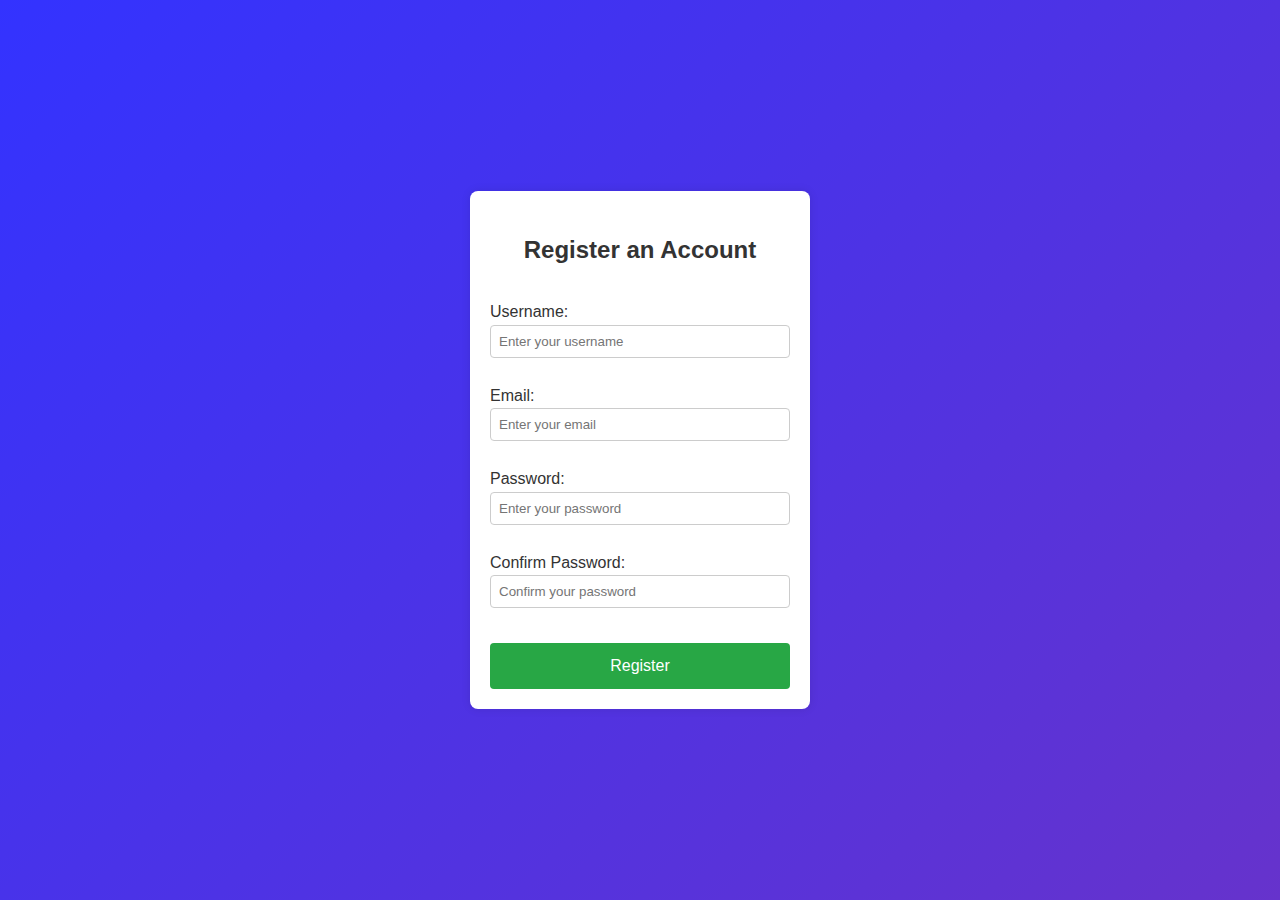
<file: register.html>
<!DOCTYPE html>
<html lang="en">

<head>
    <meta charset="UTF-8">
    <meta name="viewport" content="width=device-width, initial-scale=1.0">
    <title>Druari Perfumes</title>
    <link rel="stylesheet" href="register.css">

<body id="druarstore">
    <div class="container-registration">
        <h2>Register an Account</h2>
        <form action="registration_process.php" method="post">
            <label for="username">Username:</label>
            <input type="text" id="username" name="username" placeholder="Enter your username" required>

            <label for="email">Email:</label>
            <input type="email" id="email" name="email" placeholder="Enter your email" required>

            <label for="password">Password:</label>
            <input type="password" id="password" name="password" placeholder="Enter your password" required>

            <label for="confirmPassword">Confirm Password:</label>
            <input type="password" id="confirmPassword" name="confirmPassword" placeholder="Confirm your password" required>

            <a href="after-register.html" class="is-submit">Register</a>
        </form>
    </div>
</body>

</html>
</file>
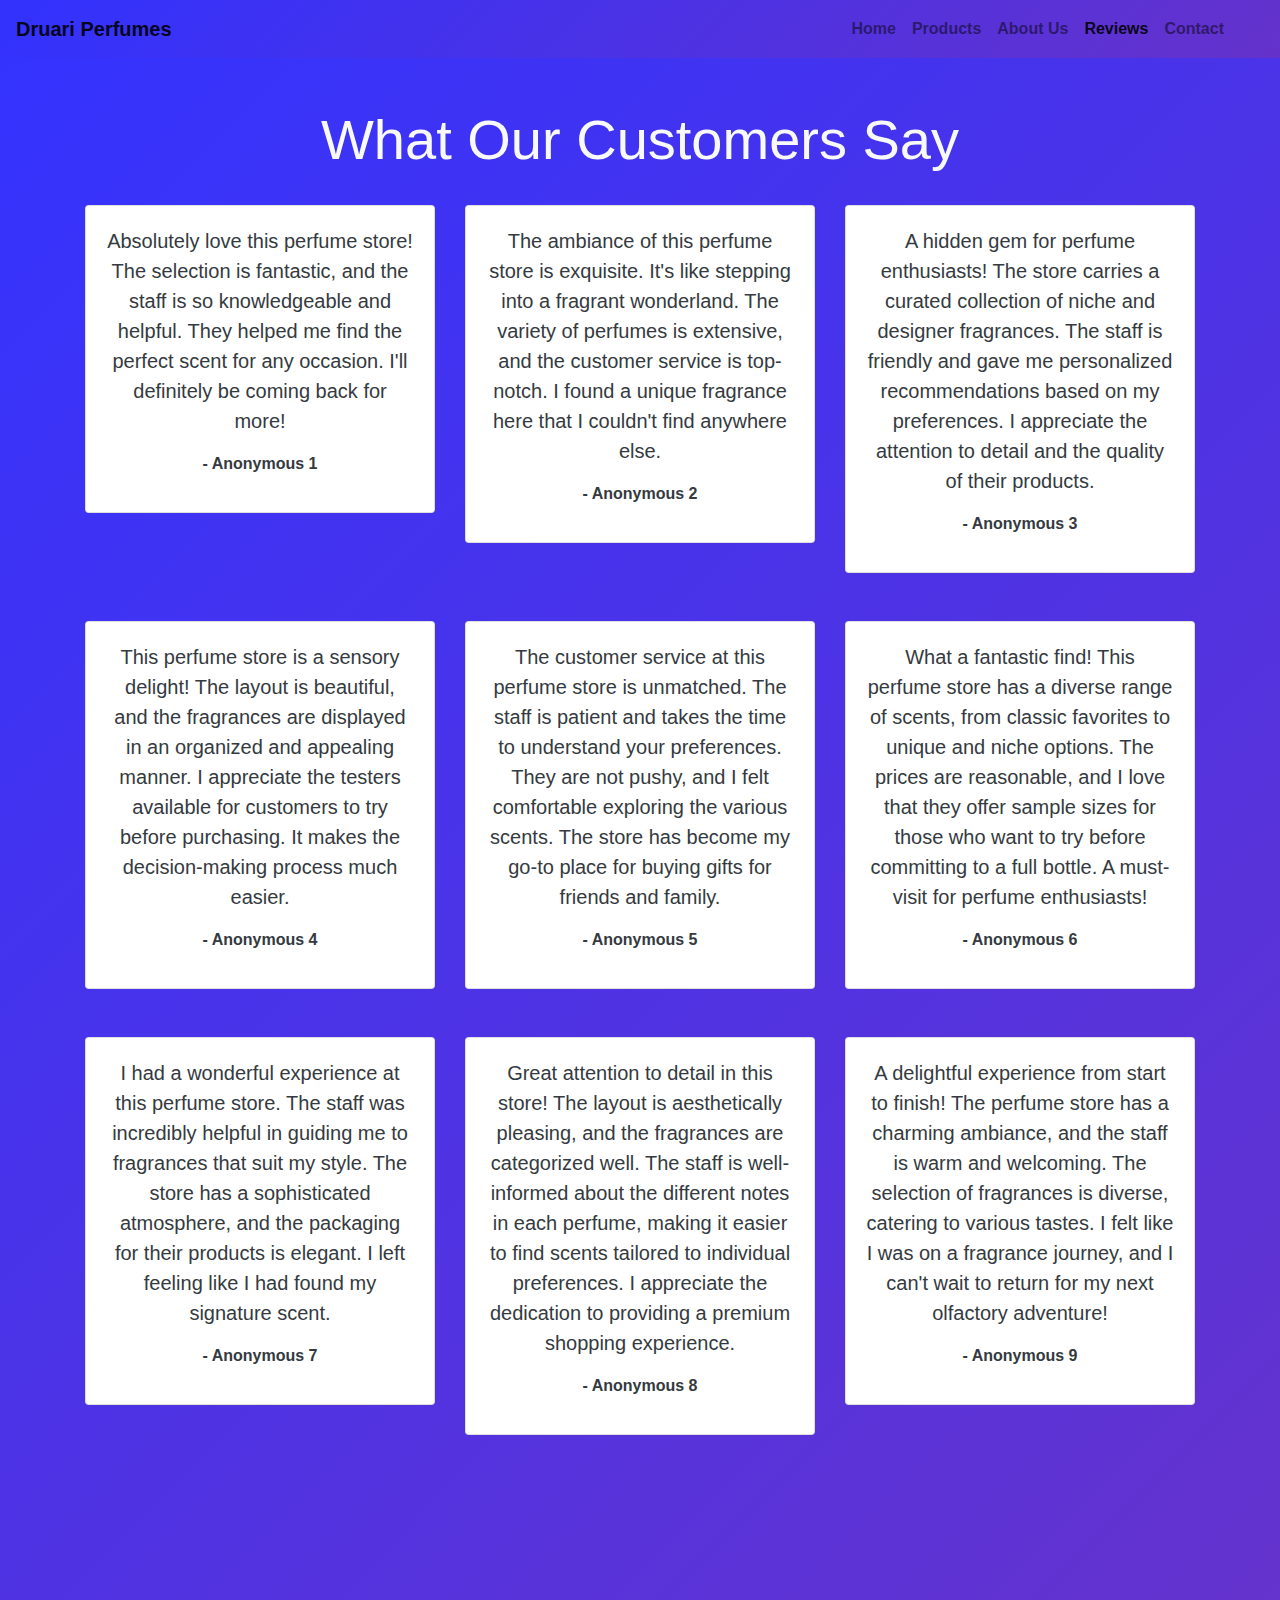
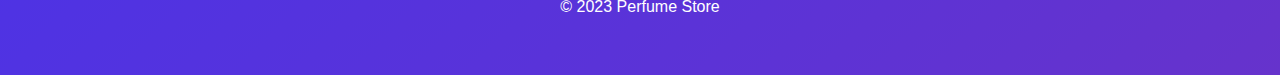
<file: reviews.html>
<!DOCTYPE html>
<html lang="en">

<head>
    <meta charset="UTF-8">
    <meta name="viewport" content="width=device-width, initial-scale=1, shrink-to-fit=no">
    <title>Druari Perfumes</title>
    <script src="script.js" defer></script>

    <!-- Bootstrap CSS -->
    <link rel="stylesheet" href="https://cdnjs.cloudflare.com/ajax/libs/font-awesome/6.5.1/css/all.min.css" integrity="sha512-DTOQO9RWCH3ppGqcWaEA1BIZOC6xxalwEsw9c2QQeAIftl+Vegovlnee1c9QX4TctnWMn13TZye+giMm8e2LwA==" crossorigin="anonymous" referrerpolicy="no-referrer" />
    <link rel="stylesheet" href="style.css">
    <link rel="stylesheet" href="https://stackpath.bootstrapcdn.com/bootstrap/4.3.1/css/bootstrap.min.css">

    <style>
        .card.is-karta {
            background-color: rgba(255, 255, 255, 0); 
        }
    
        .card.is-karta .img-fluid {
            background-color: transparent;
        }

        .card-text {
            color: white;
            font-size: 20px; 
        }
    </style>

</head>

<body id="druarstore">


<!-- Navbar -->
<nav class="navbar navbar-expand-lg navbar-light bg-light">
    <a class="navbar-brand" href="#">Druari Perfumes</a>
    <button class="navbar-toggler" type="button" data-toggle="collapse" data-target="#navbarNav" aria-controls="navbarNav" aria-expanded="false" aria-label="Toggle navigation">
        <span class="navbar-toggler-icon"></span>
    </button>
    <div class="collapse navbar-collapse" id="navbarNav">
        <ul class="navbar-nav text-center ml-auto">
            <li class="nav-item">
                <a class="nav-link" href="index.html">Home</a>
            </li>
            <li class="nav-item">
                <a class="nav-link" href="products.html">Products</a>
            </li>
            <li class="nav-item">
                <a class="nav-link" href="aboutus.html">About Us</a>
            </li>
            <li class="nav-item">
                <a class="nav-link  active" aria-current="page" href="reviews.html">Reviews</a>
            </li>
            <li class="nav-item">
                <a class="nav-link" href="contact.html">Contact</a>
            </li>
            <li class="nav-item">
                <a class="nav-link" href="maps.html"><i class="fa-solid fa-location-dot"></i></a>
            </li>
            <li class="nav-item">
                <a class="nav-link" href="register.html"><i class="fa-regular fa-user"></i></a>
            </li>
        </ul>
    </div>
</nav>

<!-- Testimonials Section -->
<section class="is-comments text-center text-dark py-5">
    <div class="container">
        <h2 class="display-4 text-light">What Our Customers Say</h2>
        <div class="row">
            <div class="col-md-4 col-xs-12 my-4">
                <div class="card h-300">
                    <div class="card-body">
                        <p class="card-text text-dark">Absolutely love this perfume store! The selection is fantastic, and the staff is so knowledgeable and helpful. They helped me find the perfect scent for any occasion. I'll definitely be coming back for more!</p>
                        <p class="font-weight-bold">- Anonymous 1</p>
                    </div>
                </div>
            </div>
            <div class="col-md-4 col-xs-12 my-4">
                <div class="card">
                    <div class="card-body">
                        <p class="card-text text-dark">The ambiance of this perfume store is exquisite. It's like stepping into a fragrant wonderland. The variety of perfumes is extensive, and the customer service is top-notch. I found a unique fragrance here that I couldn't find anywhere else.</p>
                        <p class="font-weight-bold">- Anonymous 2</p>
                    </div>
                </div>
            </div>
            <div class="col-md-4 col-xs-12 my-4">
              <div class="card">
                  <div class="card-body">
                      <p class="card-text text-dark">A hidden gem for perfume enthusiasts! The store carries a curated collection of niche and designer fragrances. The staff is friendly and gave me personalized recommendations based on my preferences. I appreciate the attention to detail and the quality of their products.</p>
                      <p class="font-weight-bold">- Anonymous 3</p>
                  </div>
              </div>
          </div>
          <div class="col-md-4 col-xs-12 my-4">
              <div class="card">
                  <div class="card-body">
                      <p class="card-text text-dark">This perfume store is a sensory delight! The layout is beautiful, and the fragrances are displayed in an organized and appealing manner. I appreciate the testers available for customers to try before purchasing. It makes the decision-making process much easier.</p>
                      <p class="font-weight-bold">- Anonymous 4</p>
                  </div>
              </div>
          </div>
          <div class="col-md-4 col-xs-12 my-4">
              <div class="card">
                  <div class="card-body">
                      <p class="card-text text-dark">The customer service at this perfume store is unmatched. The staff is patient and takes the time to understand your preferences. They are not pushy, and I felt comfortable exploring the various scents. The store has become my go-to place for buying gifts for friends and family.</p>
                      <p class="font-weight-bold">- Anonymous 5</p>
                  </div>
              </div>
          </div>
          <div class="col-md-4 col-xs-12 my-4">
              <div class="card">
                  <div class="card-body">
                      <p class="card-text text-dark">What a fantastic find! This perfume store has a diverse range of scents, from classic favorites to unique and niche options. The prices are reasonable, and I love that they offer sample sizes for those who want to try before committing to a full bottle. A must-visit for perfume enthusiasts!</p>
                      <p class="font-weight-bold">- Anonymous 6</p>
                  </div>
              </div>
          </div>
          <div class="col-md-4 col-xs-12 my-4">
              <div class="card">
                  <div class="card-body">
                      <p class="card-text text-dark">I had a wonderful experience at this perfume store. The staff was incredibly helpful in guiding me to fragrances that suit my style. The store has a sophisticated atmosphere, and the packaging for their products is elegant. I left feeling like I had found my signature scent.</p>
                      <p class="font-weight-bold">- Anonymous 7</p>
                  </div>
              </div>
          </div>
          <div class="col-md-4 col-xs-12 my-4">
              <div class="card">
                  <div class="card-body">
                      <p class="card-text text-dark">Great attention to detail in this store! The layout is aesthetically pleasing, and the fragrances are categorized well. The staff is well-informed about the different notes in each perfume, making it easier to find scents tailored to individual preferences. I appreciate the dedication to providing a premium shopping experience.</p>
                      <p class="font-weight-bold">- Anonymous 8</p>
                  </div>
              </div>
          </div>
            <div class="col-md-4 col-sm-12 my-4">
                <div class="card">
                    <div class="card-body">
                        <p class="card-text text-dark">A delightful experience from start to finish! The perfume store has a charming ambiance, and the staff is warm and welcoming. The selection of fragrances is diverse, catering to various tastes. I felt like I was on a fragrance journey, and I can't wait to return for my next olfactory adventure!</p>
                        <p class="font-weight-bold">- Anonymous 9</p>
                    </div>
                </div>
            </div>
        </div>
    </div>
    <!-- Footer -->
  </section>
  <footer class="bg-transparent text-center mt-5">
      <p>&copy; 2023 Perfume Store</p>
  </footer>
</file>
<file: style.css>
/* Stilimi i home */

*{
    margin: 0;
    padding: 0;
}

body {
    font-family: 'Roboto', sans-serif;
    font-size: 16px;
    line-height: 1.6;
    color: #fff; /* Adjust text color for better contrast */
    background: linear-gradient(135deg, rgba(0, 0, 255, 0.8), rgba(255, 0, 0, 0.8));
    background-size: 400% 400%;
    animation: gradientAnimation 15s ease infinite;
}


footer {
    background: transparent;
    color: #fff; /* Adjust text color for better contrast */
}

@keyframes gradientAnimation {
    0% {
        background-position: 0% 50%;
    }
    50% {
        background-position: 100% 50%;
    }
    100% {
        background-position: 0% 50%;
    }
}

/* Navbar Styles */

.navbar {
    font-family: 'Roboto', sans-serif;
    font-size: 16px;
    line-height: 1.6;
    color: #fff; /* Adjust text color for better contrast */
    background: linear-gradient(135deg, rgba(0, 0, 255, 0.8), rgba(255, 0, 0, 0.8));
    background-size: 400% 400%;
    animation: gradientAnimation 15s ease infinite;
}


.navbar-brand {
    color: #fff;
    font-size: 1.5rem;
    font-weight: bold;
}

.navbar-nav .nav-link {
    color: #fff;
    font-weight: bold;
    transition: color 0.3s ease;
}

.navbar-nav .nav-link:hover {
    color: #ffc107;
}

/* Hero Section Styles */

.jumbotron {
    background-image: url('https://jooinn.com/images/raindrops-on-leafs-9.jpg'); /* Replace with your own hero image */
    background-size: cover;
    background-position: center;
    color: #fff;
    text-align: center;
    padding: 150px 0;
}

.jumbotron h1 {
    font-size: 3.5rem;
    margin-bottom: 20px;
}

.jumbotron p {
    font-size: 1.25rem;
    margin-bottom: 30px;
}

/* Product Card Styles */

.card {
    border: none;
    border-radius: 15px;
    overflow: hidden;
    transition: transform 0.3s ease;
}
.card.is-karta {
    border: none;
    cursor: pointer;
}
.card:hover {
    transform: scale(1.05);
}

.card img {
    border: none;
    border-radius: 15px 15px 0 0;
}

.card-body {
    text-align: center;
}

.card-title {
    font-size: 1.5rem;
    margin-top: 15px;
}

.card-text {
    color: #6c757d;
}

.btn-primary {
    background-color: #ffc107;
    border: none;
    transition: background-color 0.3s ease;
}

.btn-primary:hover {
    background-color: #ffca2b;
}

/* Testimonials Section Styles */

.py-5 {
    padding-top: 5rem;
    padding-bottom: 5rem;
}

.testimonials h2 {
    font-size: 2.5rem;
    margin-bottom: 30px;
}

.testimonials .card-body {
    padding: 20px;
}

/* About Us Section Styles */

.py-5 {
    padding-top: 5rem;
    padding-bottom: 5rem;
}

.about-us h2 {
    font-size: 2.5rem;
    margin-bottom: 30px;
}

.about-us p {
    font-size: 1.25rem;
    margin-bottom: 30px;
}

/* Contact Section Styles */

.py-5 {
    padding-top: 5rem;
    padding-bottom: 5rem;
}

.contact-form h2 {
    font-size: 2.5rem;
    margin-bottom: 30px;
}

.contact-form p {
    font-size: 1.25rem;
    margin-bottom: 30px;
}

.contact-form form {
    background-color: #ffffff;
    border-radius: 15px;
    box-shadow: 0 0 20px rgba(0, 0, 0, 0.1);
    padding: 30px;
}

.contact-form label {
    font-weight: bold;
    color: #495057;
}

.contact-form input,
.contact-form textarea {
    margin-bottom: 20px;
}

.contact-form button {
    background-color: #007bff;
    border: none;
    transition: background-color 0.3s ease;
}

.contact-form button:hover {
    background-color: #0056b3;
}

/* Footer Styles */

footer {
    background-color: #343a40;
    color: #fff;
    padding: 40px 0;
    text-align: center;
}

/* Comments */

.is-comments{
    background: transparent;
}

/* Responsive Styles */

@media (max-width: 768px) {
    .navbar-brand {
        font-size: 1.2rem;
    }

    .jumbotron h1 {
        font-size: 2.5rem;
    }

    .jumbotron p {
        font-size: 1rem;
    }

    .card-title {
        font-size: 1.25rem;
    }

    .card-text {
        font-size: 0.9rem;
    }

    .testimonials h2,
    .about-us h2,
    .contact-form h2 {
        font-size: 2rem;
    }

}
</file>
<file: after-register.css>
body {
    font-family: 'Roboto', sans-serif;
    margin: 0;
    padding: 0;
    display: flex;
    align-items: center;
    justify-content: center;
    height: 100vh;
    font-size: 16px;
    line-height: 1.6;
    color: #fff; /* Adjust text color for better contrast */
    background: linear-gradient(135deg, rgba(0, 0, 255, 0.8), rgba(255, 0, 0, 0.8));
    background-size: 400% 400%;
    animation: gradientAnimation 15s ease infinite;
}


.container {
    text-align: center;
    background-color: #fff;
    padding: 20px;
    border-radius: 8px;
    box-shadow: 0 0 10px rgba(0, 0, 0, 0.1);
}

h2 {
    color: #333;
}

img {
    max-width: 100%;
    margin: 20px 0;
}

p {
    color: #333;
}

a {
    display: block;
    margin-top: 20px;
    text-decoration: none;
    background-color: #28a745;
    color: #fff;
    padding: 10px 20px;
    border-radius: 4px;
    transition: background-color 0.3s ease;
}

a:hover {
    background-color: #218838;
}
.container.m-2{
    width: 60%;
}

@media screen and (max-width:768px){
    .container.m-2{
        width: 100%;
    }
}
</file>
<file: produkti.css>
.card.col-md-6 {
    border: none;
}
.card-body p{
    font-weight: bold;
    font-size: 25px;
}
</file>
<file: login.css>
/* Log in Page Styles */

body {
    font-family: 'Arial', sans-serif;
    background-color: #f4f4f4;
    margin: 0;
    padding: 0;
    display: flex;
    align-items: center;
    justify-content: center;
    height: 100vh;
}

.container-login {
    background-color: #fff;
    padding: 20px;
    border-radius: 8px;
    box-shadow: 0 0 10px rgba(0, 0, 0, 0.1);
    width: 300px;
}

h2 {
    text-align: center;
    color: #333;
}

form {
    display: flex;
    flex-direction: column;
}

label {
    margin-top: 10px;
    color: #333;
}

input {
    padding: 8px;
    margin-bottom: 15px;
    border: 1px solid #ccc;
    border-radius: 4px;
}

input[type="submit"] {
    background-color: #28a745;
    color: #fff;
    cursor: pointer;
}

input[type="submit"]:hover {
    background-color: #218838;
}




body {
    font-family: 'Roboto', sans-serif;
    font-size: 16px;
    line-height: 1.6;
    color: #fff; /* Adjust text color for better contrast */
    background: linear-gradient(135deg, rgba(0, 0, 255, 0.8), rgba(255, 0, 0, 0.8));
    background-size: 400% 400%;
    animation: gradientAnimation 15s ease infinite;
}

@keyframes gradientAnimation {
    0% {
        background-position: 0% 50%;
    }
    50% {
        background-position: 100% 50%;
    }
    100% {
        background-position: 0% 50%;
    }
}
</file>
<file: register.css>
/* Registration Page Styles */

body {
    font-family: 'Arial', sans-serif;
    margin: 0;
    padding: 0;
    display: flex;
    align-items: center;
    justify-content: center;
    height: 100vh;
    font-size: 16px;
    line-height: 1.6;
    color: #fff; /* Adjust text color for better contrast */
    background: linear-gradient(135deg, rgba(0, 0, 255, 0.8), rgba(255, 0, 0, 0.8));
    background-size: 400% 400%;
    animation: gradientAnimation 15s ease infinite;
}

.container-registration {
    background-color: #fff;
    padding: 20px;
    border-radius: 8px;
    box-shadow: 0 0 10px rgba(0, 0, 0, 0.1);
    width: 300px;
}

h2 {
    text-align: center;
    color: #333;
}

a {
    display: block;
    margin-top: 20px;
    text-align: center;
    background-color: #28a745;
    color: #fff;
    padding: 10px 20px;
    border-radius: 4px;
    transition: background-color 0.3s ease;
}

form {
    display: flex;
    flex-direction: column;
}

label {
    margin-top: 10px;
    color: #333;
}

input {
    padding: 8px;
    margin-bottom: 15px;
    border: 1px solid #ccc;
    border-radius: 4px;
}

input[type="submit"] {
    background-color: #007bff;
    color: #fff;
    cursor: pointer;
}

input[type="submit"]:hover {
    background-color: #0056b3;
}
.is-submit{
    text-decoration: none;
}
@keyframes gradientAnimation {
    0% {
        background-position: 0% 50%;
    }
    50% {
        background-position: 100% 50%;
    }
    100% {
        background-position: 0% 50%;
    }
}
</file>
